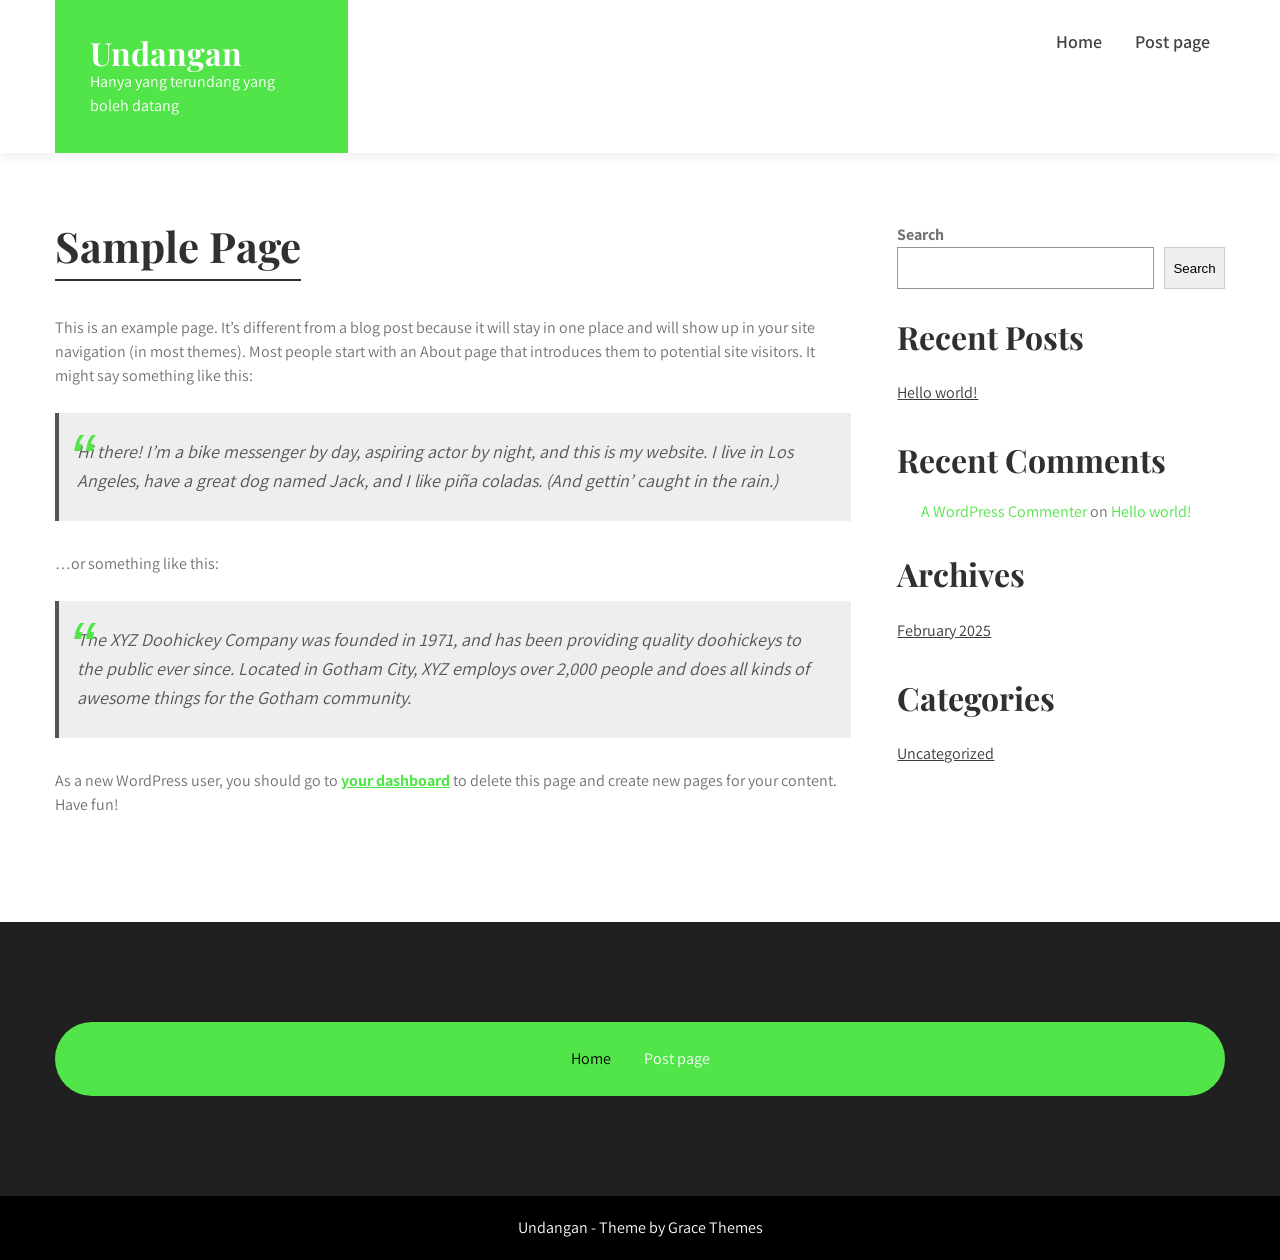
<file: index.html>
<!DOCTYPE html>
<html lang="en-US">
<head>
<meta charset="UTF-8">
<meta name="viewport" content="width=device-width, initial-scale=1">
<link rel="profile" href="http://gmpg.org/xfn/11">
	<link rel="pingback" href="https://rofikurta.github.io/undangan3/xmlrpc.php">
<title>Undangan &#8211; Hanya yang terundang yang boleh datang</title>
<meta name="robots" content="max-image-preview:large">
	<style>img:is([sizes="auto" i], [sizes^="auto," i]) { contain-intrinsic-size: 3000px 1500px }</style>
	<link rel="dns-prefetch" href="//fonts.googleapis.com">
<link rel="alternate" type="application/rss+xml" title="Undangan &raquo; Feed" href="https://rofikurta.github.io/undangan3/feed/">
<link rel="alternate" type="application/rss+xml" title="Undangan &raquo; Comments Feed" href="https://rofikurta.github.io/undangan3/comments/feed/">
<link rel="alternate" type="application/rss+xml" title="Undangan &raquo; Sample Page Comments Feed" href="https://rofikurta.github.io/undangan3/sample-page/feed/">
<script type="text/javascript">
/* <![CDATA[ */
window._wpemojiSettings = {"baseUrl":"https:\/\/s.w.org\/images\/core\/emoji\/15.0.3\/72x72\/","ext":".png","svgUrl":"https:\/\/s.w.org\/images\/core\/emoji\/15.0.3\/svg\/","svgExt":".svg","source":{"concatemoji":"https:\/\/rofikurta.github.io\/undangan3\/wp-includes\/js\/wp-emoji-release.min.js?ver=6.7.1"}};
/*! This file is auto-generated */
!function(i,n){var o,s,e;function c(e){try{var t={supportTests:e,timestamp:(new Date).valueOf()};sessionStorage.setItem(o,JSON.stringify(t))}catch(e){}}function p(e,t,n){e.clearRect(0,0,e.canvas.width,e.canvas.height),e.fillText(t,0,0);var t=new Uint32Array(e.getImageData(0,0,e.canvas.width,e.canvas.height).data),r=(e.clearRect(0,0,e.canvas.width,e.canvas.height),e.fillText(n,0,0),new Uint32Array(e.getImageData(0,0,e.canvas.width,e.canvas.height).data));return t.every(function(e,t){return e===r[t]})}function u(e,t,n){switch(t){case"flag":return n(e,"🏳️‍⚧️","🏳️​⚧️")?!1:!n(e,"🇺🇳","🇺​🇳")&&!n(e,"🏴󠁧󠁢󠁥󠁮󠁧󠁿","🏴​󠁧​󠁢​󠁥​󠁮​󠁧​󠁿");case"emoji":return!n(e,"🐦‍⬛","🐦​⬛")}return!1}function f(e,t,n){var r="undefined"!=typeof WorkerGlobalScope&&self instanceof WorkerGlobalScope?new OffscreenCanvas(300,150):i.createElement("canvas"),a=r.getContext("2d",{willReadFrequently:!0}),o=(a.textBaseline="top",a.font="600 32px Arial",{});return e.forEach(function(e){o[e]=t(a,e,n)}),o}function t(e){var t=i.createElement("script");t.src=e,t.defer=!0,i.head.appendChild(t)}"undefined"!=typeof Promise&&(o="wpEmojiSettingsSupports",s=["flag","emoji"],n.supports={everything:!0,everythingExceptFlag:!0},e=new Promise(function(e){i.addEventListener("DOMContentLoaded",e,{once:!0})}),new Promise(function(t){var n=function(){try{var e=JSON.parse(sessionStorage.getItem(o));if("object"==typeof e&&"number"==typeof e.timestamp&&(new Date).valueOf()<e.timestamp+604800&&"object"==typeof e.supportTests)return e.supportTests}catch(e){}return null}();if(!n){if("undefined"!=typeof Worker&&"undefined"!=typeof OffscreenCanvas&&"undefined"!=typeof URL&&URL.createObjectURL&&"undefined"!=typeof Blob)try{var e="postMessage("+f.toString()+"("+[JSON.stringify(s),u.toString(),p.toString()].join(",")+"));",r=new Blob([e],{type:"text/javascript"}),a=new Worker(URL.createObjectURL(r),{name:"wpTestEmojiSupports"});return void(a.onmessage=function(e){c(n=e.data),a.terminate(),t(n)})}catch(e){}c(n=f(s,u,p))}t(n)}).then(function(e){for(var t in e)n.supports[t]=e[t],n.supports.everything=n.supports.everything&&n.supports[t],"flag"!==t&&(n.supports.everythingExceptFlag=n.supports.everythingExceptFlag&&n.supports[t]);n.supports.everythingExceptFlag=n.supports.everythingExceptFlag&&!n.supports.flag,n.DOMReady=!1,n.readyCallback=function(){n.DOMReady=!0}}).then(function(){return e}).then(function(){var e;n.supports.everything||(n.readyCallback(),(e=n.source||{}).concatemoji?t(e.concatemoji):e.wpemoji&&e.twemoji&&(t(e.twemoji),t(e.wpemoji)))}))}((window,document),window._wpemojiSettings);
/* ]]> */
</script>
<style id="wp-emoji-styles-inline-css" type="text/css">img.wp-smiley, img.emoji {
		display: inline !important;
		border: none !important;
		box-shadow: none !important;
		height: 1em !important;
		width: 1em !important;
		margin: 0 0.07em !important;
		vertical-align: -0.1em !important;
		background: none !important;
		padding: 0 !important;
	}</style>
<link rel="stylesheet" id="wp-block-library-css" href="https://rofikurta.github.io/undangan3/wp-includes/css/dist/block-library/style.min.css?ver=6.7.1" type="text/css" media="all">
<style id="wp-block-library-theme-inline-css" type="text/css">.wp-block-audio :where(figcaption){color:#555;font-size:13px;text-align:center}.is-dark-theme .wp-block-audio :where(figcaption){color:#ffffffa6}.wp-block-audio{margin:0 0 1em}.wp-block-code{border:1px solid #ccc;border-radius:4px;font-family:Menlo,Consolas,monaco,monospace;padding:.8em 1em}.wp-block-embed :where(figcaption){color:#555;font-size:13px;text-align:center}.is-dark-theme .wp-block-embed :where(figcaption){color:#ffffffa6}.wp-block-embed{margin:0 0 1em}.blocks-gallery-caption{color:#555;font-size:13px;text-align:center}.is-dark-theme .blocks-gallery-caption{color:#ffffffa6}:root :where(.wp-block-image figcaption){color:#555;font-size:13px;text-align:center}.is-dark-theme :root :where(.wp-block-image figcaption){color:#ffffffa6}.wp-block-image{margin:0 0 1em}.wp-block-pullquote{border-bottom:4px solid;border-top:4px solid;color:currentColor;margin-bottom:1.75em}.wp-block-pullquote cite,.wp-block-pullquote footer,.wp-block-pullquote__citation{color:currentColor;font-size:.8125em;font-style:normal;text-transform:uppercase}.wp-block-quote{border-left:.25em solid;margin:0 0 1.75em;padding-left:1em}.wp-block-quote cite,.wp-block-quote footer{color:currentColor;font-size:.8125em;font-style:normal;position:relative}.wp-block-quote:where(.has-text-align-right){border-left:none;border-right:.25em solid;padding-left:0;padding-right:1em}.wp-block-quote:where(.has-text-align-center){border:none;padding-left:0}.wp-block-quote.is-large,.wp-block-quote.is-style-large,.wp-block-quote:where(.is-style-plain){border:none}.wp-block-search .wp-block-search__label{font-weight:700}.wp-block-search__button{border:1px solid #ccc;padding:.375em .625em}:where(.wp-block-group.has-background){padding:1.25em 2.375em}.wp-block-separator.has-css-opacity{opacity:.4}.wp-block-separator{border:none;border-bottom:2px solid;margin-left:auto;margin-right:auto}.wp-block-separator.has-alpha-channel-opacity{opacity:1}.wp-block-separator:not(.is-style-wide):not(.is-style-dots){width:100px}.wp-block-separator.has-background:not(.is-style-dots){border-bottom:none;height:1px}.wp-block-separator.has-background:not(.is-style-wide):not(.is-style-dots){height:2px}.wp-block-table{margin:0 0 1em}.wp-block-table td,.wp-block-table th{word-break:normal}.wp-block-table :where(figcaption){color:#555;font-size:13px;text-align:center}.is-dark-theme .wp-block-table :where(figcaption){color:#ffffffa6}.wp-block-video :where(figcaption){color:#555;font-size:13px;text-align:center}.is-dark-theme .wp-block-video :where(figcaption){color:#ffffffa6}.wp-block-video{margin:0 0 1em}:root :where(.wp-block-template-part.has-background){margin-bottom:0;margin-top:0;padding:1.25em 2.375em}</style>
<style id="classic-theme-styles-inline-css" type="text/css">/*! This file is auto-generated */
.wp-block-button__link{color:#fff;background-color:#32373c;border-radius:9999px;box-shadow:none;text-decoration:none;padding:calc(.667em + 2px) calc(1.333em + 2px);font-size:1.125em}.wp-block-file__button{background:#32373c;color:#fff;text-decoration:none}</style>
<style id="global-styles-inline-css" type="text/css">:root{--wp--preset--aspect-ratio--square: 1;--wp--preset--aspect-ratio--4-3: 4/3;--wp--preset--aspect-ratio--3-4: 3/4;--wp--preset--aspect-ratio--3-2: 3/2;--wp--preset--aspect-ratio--2-3: 2/3;--wp--preset--aspect-ratio--16-9: 16/9;--wp--preset--aspect-ratio--9-16: 9/16;--wp--preset--color--black: #000000;--wp--preset--color--cyan-bluish-gray: #abb8c3;--wp--preset--color--white: #ffffff;--wp--preset--color--pale-pink: #f78da7;--wp--preset--color--vivid-red: #cf2e2e;--wp--preset--color--luminous-vivid-orange: #ff6900;--wp--preset--color--luminous-vivid-amber: #fcb900;--wp--preset--color--light-green-cyan: #7bdcb5;--wp--preset--color--vivid-green-cyan: #00d084;--wp--preset--color--pale-cyan-blue: #8ed1fc;--wp--preset--color--vivid-cyan-blue: #0693e3;--wp--preset--color--vivid-purple: #9b51e0;--wp--preset--gradient--vivid-cyan-blue-to-vivid-purple: linear-gradient(135deg,rgba(6,147,227,1) 0%,rgb(155,81,224) 100%);--wp--preset--gradient--light-green-cyan-to-vivid-green-cyan: linear-gradient(135deg,rgb(122,220,180) 0%,rgb(0,208,130) 100%);--wp--preset--gradient--luminous-vivid-amber-to-luminous-vivid-orange: linear-gradient(135deg,rgba(252,185,0,1) 0%,rgba(255,105,0,1) 100%);--wp--preset--gradient--luminous-vivid-orange-to-vivid-red: linear-gradient(135deg,rgba(255,105,0,1) 0%,rgb(207,46,46) 100%);--wp--preset--gradient--very-light-gray-to-cyan-bluish-gray: linear-gradient(135deg,rgb(238,238,238) 0%,rgb(169,184,195) 100%);--wp--preset--gradient--cool-to-warm-spectrum: linear-gradient(135deg,rgb(74,234,220) 0%,rgb(151,120,209) 20%,rgb(207,42,186) 40%,rgb(238,44,130) 60%,rgb(251,105,98) 80%,rgb(254,248,76) 100%);--wp--preset--gradient--blush-light-purple: linear-gradient(135deg,rgb(255,206,236) 0%,rgb(152,150,240) 100%);--wp--preset--gradient--blush-bordeaux: linear-gradient(135deg,rgb(254,205,165) 0%,rgb(254,45,45) 50%,rgb(107,0,62) 100%);--wp--preset--gradient--luminous-dusk: linear-gradient(135deg,rgb(255,203,112) 0%,rgb(199,81,192) 50%,rgb(65,88,208) 100%);--wp--preset--gradient--pale-ocean: linear-gradient(135deg,rgb(255,245,203) 0%,rgb(182,227,212) 50%,rgb(51,167,181) 100%);--wp--preset--gradient--electric-grass: linear-gradient(135deg,rgb(202,248,128) 0%,rgb(113,206,126) 100%);--wp--preset--gradient--midnight: linear-gradient(135deg,rgb(2,3,129) 0%,rgb(40,116,252) 100%);--wp--preset--font-size--small: 13px;--wp--preset--font-size--medium: 20px;--wp--preset--font-size--large: 36px;--wp--preset--font-size--x-large: 42px;--wp--preset--spacing--20: 0.44rem;--wp--preset--spacing--30: 0.67rem;--wp--preset--spacing--40: 1rem;--wp--preset--spacing--50: 1.5rem;--wp--preset--spacing--60: 2.25rem;--wp--preset--spacing--70: 3.38rem;--wp--preset--spacing--80: 5.06rem;--wp--preset--shadow--natural: 6px 6px 9px rgba(0, 0, 0, 0.2);--wp--preset--shadow--deep: 12px 12px 50px rgba(0, 0, 0, 0.4);--wp--preset--shadow--sharp: 6px 6px 0px rgba(0, 0, 0, 0.2);--wp--preset--shadow--outlined: 6px 6px 0px -3px rgba(255, 255, 255, 1), 6px 6px rgba(0, 0, 0, 1);--wp--preset--shadow--crisp: 6px 6px 0px rgba(0, 0, 0, 1);}:where(.is-layout-flex){gap: 0.5em;}:where(.is-layout-grid){gap: 0.5em;}body .is-layout-flex{display: flex;}.is-layout-flex{flex-wrap: wrap;align-items: center;}.is-layout-flex > :is(*, div){margin: 0;}body .is-layout-grid{display: grid;}.is-layout-grid > :is(*, div){margin: 0;}:where(.wp-block-columns.is-layout-flex){gap: 2em;}:where(.wp-block-columns.is-layout-grid){gap: 2em;}:where(.wp-block-post-template.is-layout-flex){gap: 1.25em;}:where(.wp-block-post-template.is-layout-grid){gap: 1.25em;}.has-black-color{color: var(--wp--preset--color--black) !important;}.has-cyan-bluish-gray-color{color: var(--wp--preset--color--cyan-bluish-gray) !important;}.has-white-color{color: var(--wp--preset--color--white) !important;}.has-pale-pink-color{color: var(--wp--preset--color--pale-pink) !important;}.has-vivid-red-color{color: var(--wp--preset--color--vivid-red) !important;}.has-luminous-vivid-orange-color{color: var(--wp--preset--color--luminous-vivid-orange) !important;}.has-luminous-vivid-amber-color{color: var(--wp--preset--color--luminous-vivid-amber) !important;}.has-light-green-cyan-color{color: var(--wp--preset--color--light-green-cyan) !important;}.has-vivid-green-cyan-color{color: var(--wp--preset--color--vivid-green-cyan) !important;}.has-pale-cyan-blue-color{color: var(--wp--preset--color--pale-cyan-blue) !important;}.has-vivid-cyan-blue-color{color: var(--wp--preset--color--vivid-cyan-blue) !important;}.has-vivid-purple-color{color: var(--wp--preset--color--vivid-purple) !important;}.has-black-background-color{background-color: var(--wp--preset--color--black) !important;}.has-cyan-bluish-gray-background-color{background-color: var(--wp--preset--color--cyan-bluish-gray) !important;}.has-white-background-color{background-color: var(--wp--preset--color--white) !important;}.has-pale-pink-background-color{background-color: var(--wp--preset--color--pale-pink) !important;}.has-vivid-red-background-color{background-color: var(--wp--preset--color--vivid-red) !important;}.has-luminous-vivid-orange-background-color{background-color: var(--wp--preset--color--luminous-vivid-orange) !important;}.has-luminous-vivid-amber-background-color{background-color: var(--wp--preset--color--luminous-vivid-amber) !important;}.has-light-green-cyan-background-color{background-color: var(--wp--preset--color--light-green-cyan) !important;}.has-vivid-green-cyan-background-color{background-color: var(--wp--preset--color--vivid-green-cyan) !important;}.has-pale-cyan-blue-background-color{background-color: var(--wp--preset--color--pale-cyan-blue) !important;}.has-vivid-cyan-blue-background-color{background-color: var(--wp--preset--color--vivid-cyan-blue) !important;}.has-vivid-purple-background-color{background-color: var(--wp--preset--color--vivid-purple) !important;}.has-black-border-color{border-color: var(--wp--preset--color--black) !important;}.has-cyan-bluish-gray-border-color{border-color: var(--wp--preset--color--cyan-bluish-gray) !important;}.has-white-border-color{border-color: var(--wp--preset--color--white) !important;}.has-pale-pink-border-color{border-color: var(--wp--preset--color--pale-pink) !important;}.has-vivid-red-border-color{border-color: var(--wp--preset--color--vivid-red) !important;}.has-luminous-vivid-orange-border-color{border-color: var(--wp--preset--color--luminous-vivid-orange) !important;}.has-luminous-vivid-amber-border-color{border-color: var(--wp--preset--color--luminous-vivid-amber) !important;}.has-light-green-cyan-border-color{border-color: var(--wp--preset--color--light-green-cyan) !important;}.has-vivid-green-cyan-border-color{border-color: var(--wp--preset--color--vivid-green-cyan) !important;}.has-pale-cyan-blue-border-color{border-color: var(--wp--preset--color--pale-cyan-blue) !important;}.has-vivid-cyan-blue-border-color{border-color: var(--wp--preset--color--vivid-cyan-blue) !important;}.has-vivid-purple-border-color{border-color: var(--wp--preset--color--vivid-purple) !important;}.has-vivid-cyan-blue-to-vivid-purple-gradient-background{background: var(--wp--preset--gradient--vivid-cyan-blue-to-vivid-purple) !important;}.has-light-green-cyan-to-vivid-green-cyan-gradient-background{background: var(--wp--preset--gradient--light-green-cyan-to-vivid-green-cyan) !important;}.has-luminous-vivid-amber-to-luminous-vivid-orange-gradient-background{background: var(--wp--preset--gradient--luminous-vivid-amber-to-luminous-vivid-orange) !important;}.has-luminous-vivid-orange-to-vivid-red-gradient-background{background: var(--wp--preset--gradient--luminous-vivid-orange-to-vivid-red) !important;}.has-very-light-gray-to-cyan-bluish-gray-gradient-background{background: var(--wp--preset--gradient--very-light-gray-to-cyan-bluish-gray) !important;}.has-cool-to-warm-spectrum-gradient-background{background: var(--wp--preset--gradient--cool-to-warm-spectrum) !important;}.has-blush-light-purple-gradient-background{background: var(--wp--preset--gradient--blush-light-purple) !important;}.has-blush-bordeaux-gradient-background{background: var(--wp--preset--gradient--blush-bordeaux) !important;}.has-luminous-dusk-gradient-background{background: var(--wp--preset--gradient--luminous-dusk) !important;}.has-pale-ocean-gradient-background{background: var(--wp--preset--gradient--pale-ocean) !important;}.has-electric-grass-gradient-background{background: var(--wp--preset--gradient--electric-grass) !important;}.has-midnight-gradient-background{background: var(--wp--preset--gradient--midnight) !important;}.has-small-font-size{font-size: var(--wp--preset--font-size--small) !important;}.has-medium-font-size{font-size: var(--wp--preset--font-size--medium) !important;}.has-large-font-size{font-size: var(--wp--preset--font-size--large) !important;}.has-x-large-font-size{font-size: var(--wp--preset--font-size--x-large) !important;}
:where(.wp-block-post-template.is-layout-flex){gap: 1.25em;}:where(.wp-block-post-template.is-layout-grid){gap: 1.25em;}
:where(.wp-block-columns.is-layout-flex){gap: 2em;}:where(.wp-block-columns.is-layout-grid){gap: 2em;}
:root :where(.wp-block-pullquote){font-size: 1.5em;line-height: 1.6;}</style>
<link rel="stylesheet" id="wedshot-font-css" href="//fonts.googleapis.com/css?family=Assistant%3A300%2C400%2C600%7CPoppins%3A400%2C600%2C700%2C800%7CPlayfair+Display%3A400%2C600&#038;ver=6.7.1" type="text/css" media="all">
<link rel="stylesheet" id="wedshot-basic-style-css" href="https://rofikurta.github.io/undangan3/wp-content/themes/wedshot/style.css?ver=6.7.1" type="text/css" media="all">
<link rel="stylesheet" id="nivo-slider-css" href="https://rofikurta.github.io/undangan3/wp-content/themes/wedshot/css/nivo-slider.css?ver=6.7.1" type="text/css" media="all">
<link rel="stylesheet" id="fontawesome-all-style-css" href="https://rofikurta.github.io/undangan3/wp-content/themes/wedshot/fontsawesome/css/fontawesome-all.css?ver=6.7.1" type="text/css" media="all">
<link rel="stylesheet" id="wedshot-responsive-css" href="https://rofikurta.github.io/undangan3/wp-content/themes/wedshot/css/responsive.css?ver=6.7.1" type="text/css" media="all">
<link rel="stylesheet" id="dashicons-css" href="https://rofikurta.github.io/undangan3/wp-includes/css/dashicons.min.css?ver=6.7.1" type="text/css" media="all">
<script type="text/javascript" src="https://rofikurta.github.io/undangan3/wp-includes/js/jquery/jquery.min.js?ver=3.7.1" id="jquery-core-js"></script>
<script type="text/javascript" src="https://rofikurta.github.io/undangan3/wp-includes/js/jquery/jquery-migrate.min.js?ver=3.4.1" id="jquery-migrate-js"></script>
<script type="text/javascript" src="https://rofikurta.github.io/undangan3/wp-content/themes/wedshot/js/jquery.nivo.slider.js?ver=6.7.1" id="jquery-nivo-slider-js"></script>
<script type="text/javascript" src="https://rofikurta.github.io/undangan3/wp-content/themes/wedshot/js/editable.js?ver=6.7.1" id="wedshot-editable-js"></script>
<link rel="https://api.w.org/" href="https://rofikurta.github.io/undangan3/wp-json/">
<link rel="alternate" title="JSON" type="application/json" href="https://rofikurta.github.io/undangan3/wp-json/wp/v2/pages/2">
<link rel="EditURI" type="application/rsd+xml" title="RSD" href="https://rofikurta.github.io/undangan3/xmlrpc.php?rsd">
<meta name="generator" content="WordPress 6.7.1">
<link rel="canonical" href="https://rofikurta.github.io/undangan3/">
<link rel="shortlink" href="https://rofikurta.github.io/undangan3/">
<link rel="alternate" title="oEmbed (JSON)" type="application/json+oembed" href="https://rofikurta.github.io/undangan3/wp-json/oembed/1.0/embed?url=http%3A%2F%2Fhttps%3A%2F%2Frofikurta.github.io%2Fundangan3%2F">
<link rel="alternate" title="oEmbed (XML)" type="text/xml+oembed" href="https://rofikurta.github.io/undangan3/wp-json/oembed/1.0/embed?url=http%3A%2F%2Fhttps%3A%2F%2Frofikurta.github.io%2Fundangan3%2F#038;format=xml">
	<style type="text/css">.logo,
		.pagination ul li .current, 
		.pagination ul li a:hover, 
        #commentform input#submit:hover,        	
		.nivo-caption .slide_morebtn:hover,
		.learnmore,		
		.copyrigh-wrapper:before,										
        #sidebar .search-form input.search-submit,				
        .wpcf7 input[type='submit'],				
        nav.pagination .page-numbers.current,		
		.blogreadbtn,
		.nivo-controlNav a.active,
		.sd-search input, .sd-top-bar-nav .sd-search input,			
		a.blogreadmore,
		.infobox,				
		.twocolumnBX .imagebx_medium:before, 
		.twocolumnBX .imagebx_medium:after,
		.nivo-directionNav a:hover,		
        .toggle a,
		.site-footer .foot_social a:hover,
		.menu_fter		
            { background-color:#51e549;}
			
		
		.tagcloud a:hover,		
		h3.widget-title::after,
		blockquote
            { border-color:#51e549;}	
			
		 a, .blogpost_liststyle h2 a:hover,
        #sidebar ul li a:hover,						
        .blogpost_liststyle h3 a:hover,		
        .postmeta a:hover,	
		 .button:hover,		
		.blog_postmeta a:hover,
		.blog_postmeta a:focus,
		.twocolumnBX:hover h4 a,
		.site-footer ul li::before,	
		.site-navigation .menu a:hover,
		.site-navigation .menu a:focus,
		.site-navigation .menu ul a:hover,
		.site-navigation .menu ul a:focus,
		.site-navigation ul li a:hover, 
		.site-navigation ul li.current-menu-item a,
		.site-navigation ul li.current-menu-parent a.parent,
		.site-navigation ul li.current-menu-item ul.sub-menu li a:hover,       
		 blockquote::before	
            { color:#51e549;}				
			
		button:focus,
		input[type="button"]:focus,	
		input[type="text"]:focus,
		input[type="date"]:focus,
		input[type="month"]:focus,
		input[type="week"]:focus,
		input[type="time"]:focus,
		input[type="email"]:focus,
		input[type="url"]:focus,
		input[type="reset"]:focus,
		input[type="number"]:focus,
		input[type="tel"]:focus,
		input[type="range"]:focus,
		input[type="submit"]:focus,		
		input[type="password"]:focus,
		input[type="search"]:focus,		
		input[type="datetime"]:focus,
		input[type="datetime-local"]:focus,
		input[type="color"]:focus,
		textarea:focus,
		#templatelayout a:focus
            { outline:thin dotted #51e549;}</style> 
<meta name="generator" content="Elementor 3.27.3; features: e_font_icon_svg, additional_custom_breakpoints, e_element_cache; settings: css_print_method-external, google_font-enabled, font_display-swap">
			<style>.e-con.e-parent:nth-of-type(n+4):not(.e-lazyloaded):not(.e-no-lazyload),
				.e-con.e-parent:nth-of-type(n+4):not(.e-lazyloaded):not(.e-no-lazyload) * {
					background-image: none !important;
				}
				@media screen and (max-height: 1024px) {
					.e-con.e-parent:nth-of-type(n+3):not(.e-lazyloaded):not(.e-no-lazyload),
					.e-con.e-parent:nth-of-type(n+3):not(.e-lazyloaded):not(.e-no-lazyload) * {
						background-image: none !important;
					}
				}
				@media screen and (max-height: 640px) {
					.e-con.e-parent:nth-of-type(n+2):not(.e-lazyloaded):not(.e-no-lazyload),
					.e-con.e-parent:nth-of-type(n+2):not(.e-lazyloaded):not(.e-no-lazyload) * {
						background-image: none !important;
					}
				}</style>
				<style type="text/css">.site-header{
			background: url() no-repeat;
			background-position: center top;
		}
		.logo h1 a { color:#ffffff;}</style>
    
    <link rel="icon" href="https://rofikurta.github.io/undangan3/wp-content/uploads/2025/02/cropped-aredu-logo-crop-32x32.png" sizes="32x32">
<link rel="icon" href="https://rofikurta.github.io/undangan3/wp-content/uploads/2025/02/cropped-aredu-logo-crop-192x192.png" sizes="192x192">
<link rel="apple-touch-icon" href="https://rofikurta.github.io/undangan3/wp-content/uploads/2025/02/cropped-aredu-logo-crop-180x180.png">
<meta name="msapplication-TileImage" content="https://rofikurta.github.io/undangan3/wp-content/uploads/2025/02/cropped-aredu-logo-crop-270x270.png">
</head>
<body class="home page-template-default page page-id-2 wp-embed-responsive elementor-default elementor-kit-8">
<a class="skip-link screen-reader-text" href="#themetabnav">
Skip to content</a>
<div id="templatelayout">

<div class="site-header siteinner ">  
     <div class="container">
        <div class="logo_and_menubar">        
          <div class="logo">
                               <h1><a href="https://rofikurta.github.io/undangan3/" rel="home">Undangan</a></h1>
                                    <p>Hanya yang terundang yang boleh datang</p>
                         </div>
<!-- logo --> 
         <div class="header_right">      
            <div id="mainnavigator">       
               <button class="menu-toggle" aria-controls="main-navigation" aria-expanded="false" type="button">
                <span aria-hidden="true">Menu</span>
                <span class="dashicons" aria-hidden="true"></span>
               </button>
    
              <nav id="main-navigation" class="site-navigation primary-navigation" role="navigation">
                <ul id="primary" class="primary-menu menu">
<li class="current_page_item"><a href="https://rofikurta.github.io/undangan3/">Home</a></li>
<li class="page_item page-item-15"><a href="https://rofikurta.github.io/undangan3/post-page/">Post page</a></li>
</ul>
              </nav><!-- .site-navigation -->
            </div>
<!-- #mainnavigator -->                 
         </div>
<!-- .header_right -->   
         
         
             
        
     </div>
<!-- .logo_and_menubar -->           
  </div>
<!-- .container -->
</div>
<!--.site-header --> 
 
   
        

   
<div class="container">
  <div id="themetabnav">
         <div class="content_fixer">               
                                               
                    
<article id="post-2" class="post-2 page type-page status-publish hentry">
	<header class="entry-header">
		<h1 class="entry-title">Sample Page</h1>	</header><!-- .entry-header -->

	<div class="entry-content">
		
<p>This is an example page. It&#8217;s different from a blog post because it will stay in one place and will show up in your site navigation (in most themes). Most people start with an About page that introduces them to potential site visitors. It might say something like this:</p>



<blockquote class="wp-block-quote is-layout-flow wp-block-quote-is-layout-flow"><p>Hi there! I&#8217;m a bike messenger by day, aspiring actor by night, and this is my website. I live in Los Angeles, have a great dog named Jack, and I like pi&#241;a coladas. (And gettin&#8217; caught in the rain.)</p></blockquote>



<p>&#8230;or something like this:</p>



<blockquote class="wp-block-quote is-layout-flow wp-block-quote-is-layout-flow"><p>The XYZ Doohickey Company was founded in 1971, and has been providing quality doohickeys to the public ever since. Located in Gotham City, XYZ employs over 2,000 people and does all kinds of awesome things for the Gotham community.</p></blockquote>



<p>As a new WordPress user, you should go to <a href="https://rofikurta.github.io/undangan3/wp-admin/">your dashboard</a> to delete this page and create new pages for your content. Have fun!</p>
			</div>
<!-- .entry-content -->
	</article><!-- #post-## -->
                                                   
                                     
        </div>
<!-- .content_fixer-->       
        <div id="sidebar">    
    <aside id="block-2" class="widget widget_block widget_search"><form role="search" method="get" action="https://rofikurta.github.io/undangan3/" class="wp-block-search__button-outside wp-block-search__text-button wp-block-search">
<label class="wp-block-search__label" for="wp-block-search__input-1">Search</label><div class="wp-block-search__inside-wrapper ">
<input class="wp-block-search__input" id="wp-block-search__input-1" placeholder="" value="" type="search" name="s" required><button aria-label="Search" class="wp-block-search__button wp-element-button" type="submit">Search</button>
</div>
</form></aside><aside id="block-3" class="widget widget_block"><div class="wp-block-group"><div class="wp-block-group__inner-container is-layout-flow wp-block-group-is-layout-flow">
<h2 class="wp-block-heading">Recent Posts</h2>
<ul class="wp-block-latest-posts__list wp-block-latest-posts">
<li><a class="wp-block-latest-posts__post-title" href="https://rofikurta.github.io/undangan3/2025/02/10/hello-world/">Hello world!</a></li>
</ul>
</div></div></aside><aside id="block-4" class="widget widget_block"><div class="wp-block-group"><div class="wp-block-group__inner-container is-layout-flow wp-block-group-is-layout-flow">
<h2 class="wp-block-heading">Recent Comments</h2>
<ol class="wp-block-latest-comments"><li class="wp-block-latest-comments__comment"><article><footer class="wp-block-latest-comments__comment-meta"><a class="wp-block-latest-comments__comment-author" href="https://wordpress.org/">A WordPress Commenter</a> on <a class="wp-block-latest-comments__comment-link" href="https://rofikurta.github.io/undangan3/2025/02/10/hello-world/#comment-1">Hello world!</a></footer></article></li></ol>
</div></div></aside><aside id="block-5" class="widget widget_block"><div class="wp-block-group"><div class="wp-block-group__inner-container is-layout-flow wp-block-group-is-layout-flow">
<h2 class="wp-block-heading">Archives</h2>
<ul class="wp-block-archives-list wp-block-archives">	<li><a href="https://rofikurta.github.io/undangan3/2025/02/">February 2025</a></li>
</ul>
</div></div></aside><aside id="block-6" class="widget widget_block"><div class="wp-block-group"><div class="wp-block-group__inner-container is-layout-flow wp-block-group-is-layout-flow">
<h2 class="wp-block-heading">Categories</h2>
<ul class="wp-block-categories-list wp-block-categories">	<li class="cat-item cat-item-1">
<a href="https://rofikurta.github.io/undangan3/category/uncategorized/">Uncategorized</a>
</li>
</ul>
</div></div></aside>	
</div>
<!-- sidebar --><div class="clear"></div>
</div>
<!-- #themetabnav --> 
</div>
<!-- .container --> 

<div class="site-footer">         
    <div class="container fix50">
    
             <div class="flogo">
                                  
             </div>
<!-- logo -->
                      
             <div class="menu_fter">
               <div class="menu"><ul>
<li class="current_page_item"><a href="https://rofikurta.github.io/undangan3/">Home</a></li>
<li class="page_item page-item-15"><a href="https://rofikurta.github.io/undangan3/post-page/">Post page</a></li>
</ul></div>
              </div> 
           
                
  
      </div>
<!--.container-->

        <div class="copyrigh-wrapper"> 
            <div class="container">               
                <div class="ft100">
				   Undangan - Theme by Grace Themes  
                </div>               
             </div>
<!--end .container-->             
        </div>
<!--end .copyrigh-wrapper-->  
                             
     </div>
<!--end #site-footer-->
</div>
<!--#end templatelayout-->
			<script>const lazyloadRunObserver = () => {
					const lazyloadBackgrounds = document.querySelectorAll( `.e-con.e-parent:not(.e-lazyloaded)` );
					const lazyloadBackgroundObserver = new IntersectionObserver( ( entries ) => {
						entries.forEach( ( entry ) => {
							if ( entry.isIntersecting ) {
								let lazyloadBackground = entry.target;
								if( lazyloadBackground ) {
									lazyloadBackground.classList.add( 'e-lazyloaded' );
								}
								lazyloadBackgroundObserver.unobserve( entry.target );
							}
						});
					}, { rootMargin: '200px 0px 200px 0px' } );
					lazyloadBackgrounds.forEach( ( lazyloadBackground ) => {
						lazyloadBackgroundObserver.observe( lazyloadBackground );
					} );
				};
				const events = [
					'DOMContentLoaded',
					'elementor/lazyload/observe',
				];
				events.forEach( ( event ) => {
					document.addEventListener( event, lazyloadRunObserver );
				} );</script>
			<script type="text/javascript" id="wedshot-js-extra">
/* <![CDATA[ */
var wedshotscreenreadertext = {"expandMain":"Open the main menu","collapseMain":"Close the main menu","expandChild":"expand submenu","collapseChild":"collapse submenu"};
/* ]]> */
</script>
<script type="text/javascript" src="https://rofikurta.github.io/undangan3/wp-content/themes/wedshot/js/navigation.js?ver=01062020" id="wedshot-js"></script>
	<script>/(trident|msie)/i.test(navigator.userAgent)&&document.getElementById&&window.addEventListener&&window.addEventListener("hashchange",function(){var t,e=location.hash.substring(1);/^[A-z0-9_-]+$/.test(e)&&(t=document.getElementById(e))&&(/^(?:a|select|input|button|textarea)$/i.test(t.tagName)||(t.tabIndex=-1),t.focus())},!1);</script>
	</body>
</html>
</file>
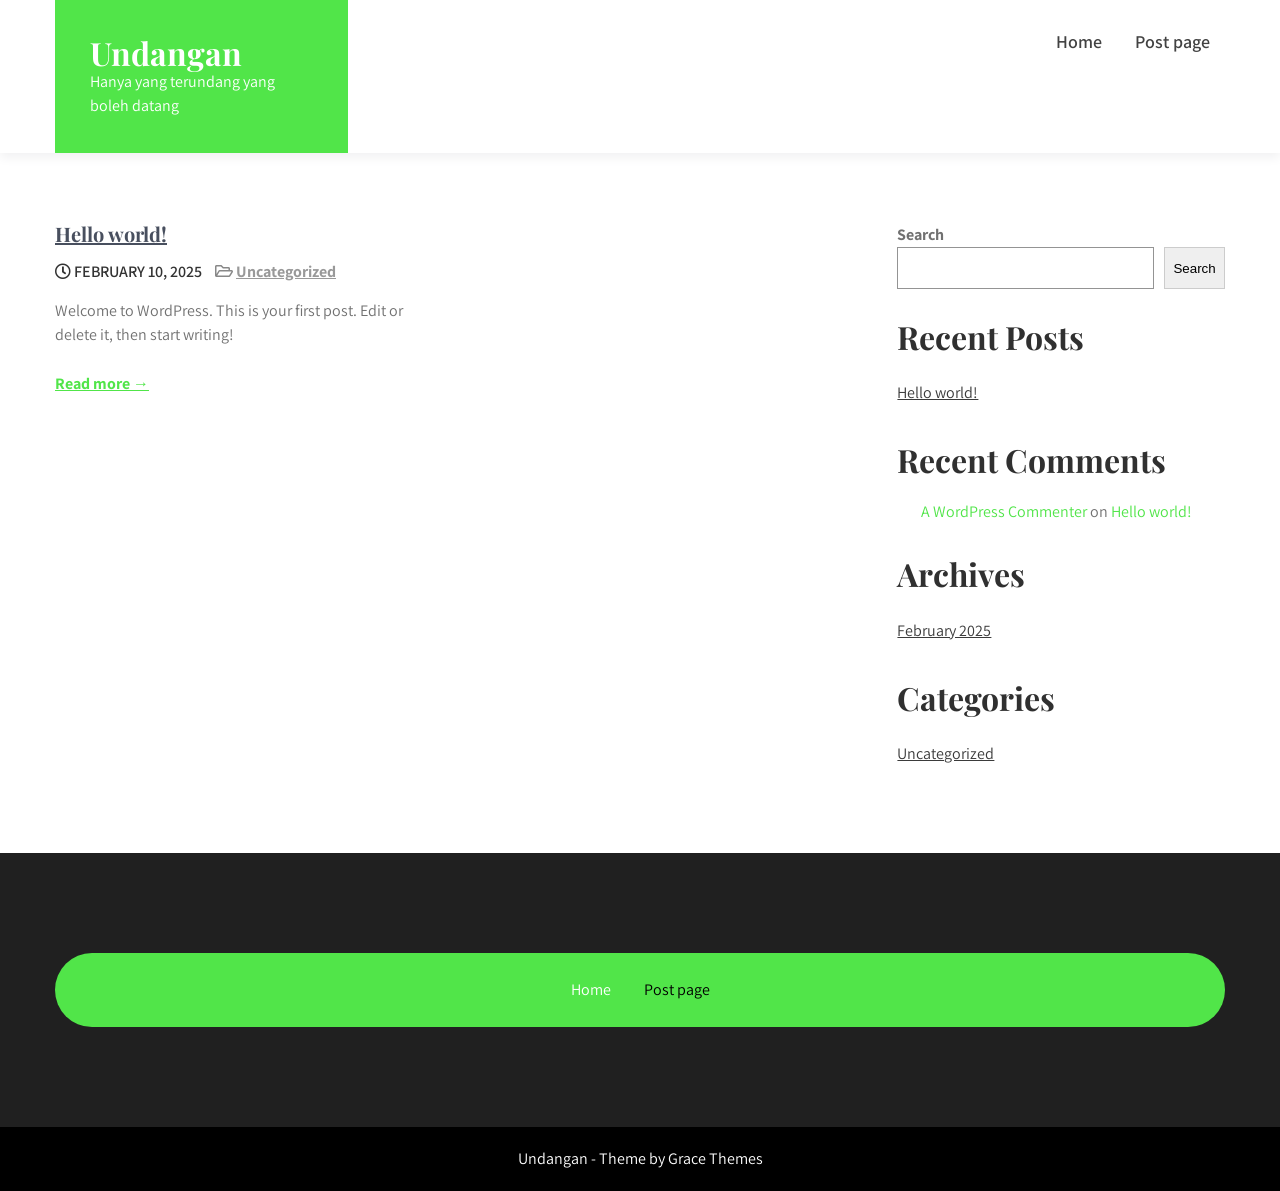
<file: post-page/index.html>
<!DOCTYPE html>
<html lang="en-US">
<head>
<meta charset="UTF-8">
<meta name="viewport" content="width=device-width, initial-scale=1">
<link rel="profile" href="http://gmpg.org/xfn/11">
<title>Post page &#8211; Undangan</title>
<meta name="robots" content="max-image-preview:large">
	<style>img:is([sizes="auto" i], [sizes^="auto," i]) { contain-intrinsic-size: 3000px 1500px }</style>
	<link rel="dns-prefetch" href="//fonts.googleapis.com">
<link rel="alternate" type="application/rss+xml" title="Undangan &raquo; Feed" href="https://rofikurta.github.io/undangan3/feed/">
<link rel="alternate" type="application/rss+xml" title="Undangan &raquo; Comments Feed" href="https://rofikurta.github.io/undangan3/comments/feed/">
<script type="text/javascript">
/* <![CDATA[ */
window._wpemojiSettings = {"baseUrl":"https:\/\/s.w.org\/images\/core\/emoji\/15.0.3\/72x72\/","ext":".png","svgUrl":"https:\/\/s.w.org\/images\/core\/emoji\/15.0.3\/svg\/","svgExt":".svg","source":{"concatemoji":"https:\/\/rofikurta.github.io\/undangan3\/wp-includes\/js\/wp-emoji-release.min.js?ver=6.7.1"}};
/*! This file is auto-generated */
!function(i,n){var o,s,e;function c(e){try{var t={supportTests:e,timestamp:(new Date).valueOf()};sessionStorage.setItem(o,JSON.stringify(t))}catch(e){}}function p(e,t,n){e.clearRect(0,0,e.canvas.width,e.canvas.height),e.fillText(t,0,0);var t=new Uint32Array(e.getImageData(0,0,e.canvas.width,e.canvas.height).data),r=(e.clearRect(0,0,e.canvas.width,e.canvas.height),e.fillText(n,0,0),new Uint32Array(e.getImageData(0,0,e.canvas.width,e.canvas.height).data));return t.every(function(e,t){return e===r[t]})}function u(e,t,n){switch(t){case"flag":return n(e,"🏳️‍⚧️","🏳️​⚧️")?!1:!n(e,"🇺🇳","🇺​🇳")&&!n(e,"🏴󠁧󠁢󠁥󠁮󠁧󠁿","🏴​󠁧​󠁢​󠁥​󠁮​󠁧​󠁿");case"emoji":return!n(e,"🐦‍⬛","🐦​⬛")}return!1}function f(e,t,n){var r="undefined"!=typeof WorkerGlobalScope&&self instanceof WorkerGlobalScope?new OffscreenCanvas(300,150):i.createElement("canvas"),a=r.getContext("2d",{willReadFrequently:!0}),o=(a.textBaseline="top",a.font="600 32px Arial",{});return e.forEach(function(e){o[e]=t(a,e,n)}),o}function t(e){var t=i.createElement("script");t.src=e,t.defer=!0,i.head.appendChild(t)}"undefined"!=typeof Promise&&(o="wpEmojiSettingsSupports",s=["flag","emoji"],n.supports={everything:!0,everythingExceptFlag:!0},e=new Promise(function(e){i.addEventListener("DOMContentLoaded",e,{once:!0})}),new Promise(function(t){var n=function(){try{var e=JSON.parse(sessionStorage.getItem(o));if("object"==typeof e&&"number"==typeof e.timestamp&&(new Date).valueOf()<e.timestamp+604800&&"object"==typeof e.supportTests)return e.supportTests}catch(e){}return null}();if(!n){if("undefined"!=typeof Worker&&"undefined"!=typeof OffscreenCanvas&&"undefined"!=typeof URL&&URL.createObjectURL&&"undefined"!=typeof Blob)try{var e="postMessage("+f.toString()+"("+[JSON.stringify(s),u.toString(),p.toString()].join(",")+"));",r=new Blob([e],{type:"text/javascript"}),a=new Worker(URL.createObjectURL(r),{name:"wpTestEmojiSupports"});return void(a.onmessage=function(e){c(n=e.data),a.terminate(),t(n)})}catch(e){}c(n=f(s,u,p))}t(n)}).then(function(e){for(var t in e)n.supports[t]=e[t],n.supports.everything=n.supports.everything&&n.supports[t],"flag"!==t&&(n.supports.everythingExceptFlag=n.supports.everythingExceptFlag&&n.supports[t]);n.supports.everythingExceptFlag=n.supports.everythingExceptFlag&&!n.supports.flag,n.DOMReady=!1,n.readyCallback=function(){n.DOMReady=!0}}).then(function(){return e}).then(function(){var e;n.supports.everything||(n.readyCallback(),(e=n.source||{}).concatemoji?t(e.concatemoji):e.wpemoji&&e.twemoji&&(t(e.twemoji),t(e.wpemoji)))}))}((window,document),window._wpemojiSettings);
/* ]]> */
</script>
<style id="wp-emoji-styles-inline-css" type="text/css">img.wp-smiley, img.emoji {
		display: inline !important;
		border: none !important;
		box-shadow: none !important;
		height: 1em !important;
		width: 1em !important;
		margin: 0 0.07em !important;
		vertical-align: -0.1em !important;
		background: none !important;
		padding: 0 !important;
	}</style>
<link rel="stylesheet" id="wp-block-library-css" href="https://rofikurta.github.io/undangan3/wp-includes/css/dist/block-library/style.min.css?ver=6.7.1" type="text/css" media="all">
<style id="wp-block-library-theme-inline-css" type="text/css">.wp-block-audio :where(figcaption){color:#555;font-size:13px;text-align:center}.is-dark-theme .wp-block-audio :where(figcaption){color:#ffffffa6}.wp-block-audio{margin:0 0 1em}.wp-block-code{border:1px solid #ccc;border-radius:4px;font-family:Menlo,Consolas,monaco,monospace;padding:.8em 1em}.wp-block-embed :where(figcaption){color:#555;font-size:13px;text-align:center}.is-dark-theme .wp-block-embed :where(figcaption){color:#ffffffa6}.wp-block-embed{margin:0 0 1em}.blocks-gallery-caption{color:#555;font-size:13px;text-align:center}.is-dark-theme .blocks-gallery-caption{color:#ffffffa6}:root :where(.wp-block-image figcaption){color:#555;font-size:13px;text-align:center}.is-dark-theme :root :where(.wp-block-image figcaption){color:#ffffffa6}.wp-block-image{margin:0 0 1em}.wp-block-pullquote{border-bottom:4px solid;border-top:4px solid;color:currentColor;margin-bottom:1.75em}.wp-block-pullquote cite,.wp-block-pullquote footer,.wp-block-pullquote__citation{color:currentColor;font-size:.8125em;font-style:normal;text-transform:uppercase}.wp-block-quote{border-left:.25em solid;margin:0 0 1.75em;padding-left:1em}.wp-block-quote cite,.wp-block-quote footer{color:currentColor;font-size:.8125em;font-style:normal;position:relative}.wp-block-quote:where(.has-text-align-right){border-left:none;border-right:.25em solid;padding-left:0;padding-right:1em}.wp-block-quote:where(.has-text-align-center){border:none;padding-left:0}.wp-block-quote.is-large,.wp-block-quote.is-style-large,.wp-block-quote:where(.is-style-plain){border:none}.wp-block-search .wp-block-search__label{font-weight:700}.wp-block-search__button{border:1px solid #ccc;padding:.375em .625em}:where(.wp-block-group.has-background){padding:1.25em 2.375em}.wp-block-separator.has-css-opacity{opacity:.4}.wp-block-separator{border:none;border-bottom:2px solid;margin-left:auto;margin-right:auto}.wp-block-separator.has-alpha-channel-opacity{opacity:1}.wp-block-separator:not(.is-style-wide):not(.is-style-dots){width:100px}.wp-block-separator.has-background:not(.is-style-dots){border-bottom:none;height:1px}.wp-block-separator.has-background:not(.is-style-wide):not(.is-style-dots){height:2px}.wp-block-table{margin:0 0 1em}.wp-block-table td,.wp-block-table th{word-break:normal}.wp-block-table :where(figcaption){color:#555;font-size:13px;text-align:center}.is-dark-theme .wp-block-table :where(figcaption){color:#ffffffa6}.wp-block-video :where(figcaption){color:#555;font-size:13px;text-align:center}.is-dark-theme .wp-block-video :where(figcaption){color:#ffffffa6}.wp-block-video{margin:0 0 1em}:root :where(.wp-block-template-part.has-background){margin-bottom:0;margin-top:0;padding:1.25em 2.375em}</style>
<style id="classic-theme-styles-inline-css" type="text/css">/*! This file is auto-generated */
.wp-block-button__link{color:#fff;background-color:#32373c;border-radius:9999px;box-shadow:none;text-decoration:none;padding:calc(.667em + 2px) calc(1.333em + 2px);font-size:1.125em}.wp-block-file__button{background:#32373c;color:#fff;text-decoration:none}</style>
<style id="global-styles-inline-css" type="text/css">:root{--wp--preset--aspect-ratio--square: 1;--wp--preset--aspect-ratio--4-3: 4/3;--wp--preset--aspect-ratio--3-4: 3/4;--wp--preset--aspect-ratio--3-2: 3/2;--wp--preset--aspect-ratio--2-3: 2/3;--wp--preset--aspect-ratio--16-9: 16/9;--wp--preset--aspect-ratio--9-16: 9/16;--wp--preset--color--black: #000000;--wp--preset--color--cyan-bluish-gray: #abb8c3;--wp--preset--color--white: #ffffff;--wp--preset--color--pale-pink: #f78da7;--wp--preset--color--vivid-red: #cf2e2e;--wp--preset--color--luminous-vivid-orange: #ff6900;--wp--preset--color--luminous-vivid-amber: #fcb900;--wp--preset--color--light-green-cyan: #7bdcb5;--wp--preset--color--vivid-green-cyan: #00d084;--wp--preset--color--pale-cyan-blue: #8ed1fc;--wp--preset--color--vivid-cyan-blue: #0693e3;--wp--preset--color--vivid-purple: #9b51e0;--wp--preset--gradient--vivid-cyan-blue-to-vivid-purple: linear-gradient(135deg,rgba(6,147,227,1) 0%,rgb(155,81,224) 100%);--wp--preset--gradient--light-green-cyan-to-vivid-green-cyan: linear-gradient(135deg,rgb(122,220,180) 0%,rgb(0,208,130) 100%);--wp--preset--gradient--luminous-vivid-amber-to-luminous-vivid-orange: linear-gradient(135deg,rgba(252,185,0,1) 0%,rgba(255,105,0,1) 100%);--wp--preset--gradient--luminous-vivid-orange-to-vivid-red: linear-gradient(135deg,rgba(255,105,0,1) 0%,rgb(207,46,46) 100%);--wp--preset--gradient--very-light-gray-to-cyan-bluish-gray: linear-gradient(135deg,rgb(238,238,238) 0%,rgb(169,184,195) 100%);--wp--preset--gradient--cool-to-warm-spectrum: linear-gradient(135deg,rgb(74,234,220) 0%,rgb(151,120,209) 20%,rgb(207,42,186) 40%,rgb(238,44,130) 60%,rgb(251,105,98) 80%,rgb(254,248,76) 100%);--wp--preset--gradient--blush-light-purple: linear-gradient(135deg,rgb(255,206,236) 0%,rgb(152,150,240) 100%);--wp--preset--gradient--blush-bordeaux: linear-gradient(135deg,rgb(254,205,165) 0%,rgb(254,45,45) 50%,rgb(107,0,62) 100%);--wp--preset--gradient--luminous-dusk: linear-gradient(135deg,rgb(255,203,112) 0%,rgb(199,81,192) 50%,rgb(65,88,208) 100%);--wp--preset--gradient--pale-ocean: linear-gradient(135deg,rgb(255,245,203) 0%,rgb(182,227,212) 50%,rgb(51,167,181) 100%);--wp--preset--gradient--electric-grass: linear-gradient(135deg,rgb(202,248,128) 0%,rgb(113,206,126) 100%);--wp--preset--gradient--midnight: linear-gradient(135deg,rgb(2,3,129) 0%,rgb(40,116,252) 100%);--wp--preset--font-size--small: 13px;--wp--preset--font-size--medium: 20px;--wp--preset--font-size--large: 36px;--wp--preset--font-size--x-large: 42px;--wp--preset--spacing--20: 0.44rem;--wp--preset--spacing--30: 0.67rem;--wp--preset--spacing--40: 1rem;--wp--preset--spacing--50: 1.5rem;--wp--preset--spacing--60: 2.25rem;--wp--preset--spacing--70: 3.38rem;--wp--preset--spacing--80: 5.06rem;--wp--preset--shadow--natural: 6px 6px 9px rgba(0, 0, 0, 0.2);--wp--preset--shadow--deep: 12px 12px 50px rgba(0, 0, 0, 0.4);--wp--preset--shadow--sharp: 6px 6px 0px rgba(0, 0, 0, 0.2);--wp--preset--shadow--outlined: 6px 6px 0px -3px rgba(255, 255, 255, 1), 6px 6px rgba(0, 0, 0, 1);--wp--preset--shadow--crisp: 6px 6px 0px rgba(0, 0, 0, 1);}:where(.is-layout-flex){gap: 0.5em;}:where(.is-layout-grid){gap: 0.5em;}body .is-layout-flex{display: flex;}.is-layout-flex{flex-wrap: wrap;align-items: center;}.is-layout-flex > :is(*, div){margin: 0;}body .is-layout-grid{display: grid;}.is-layout-grid > :is(*, div){margin: 0;}:where(.wp-block-columns.is-layout-flex){gap: 2em;}:where(.wp-block-columns.is-layout-grid){gap: 2em;}:where(.wp-block-post-template.is-layout-flex){gap: 1.25em;}:where(.wp-block-post-template.is-layout-grid){gap: 1.25em;}.has-black-color{color: var(--wp--preset--color--black) !important;}.has-cyan-bluish-gray-color{color: var(--wp--preset--color--cyan-bluish-gray) !important;}.has-white-color{color: var(--wp--preset--color--white) !important;}.has-pale-pink-color{color: var(--wp--preset--color--pale-pink) !important;}.has-vivid-red-color{color: var(--wp--preset--color--vivid-red) !important;}.has-luminous-vivid-orange-color{color: var(--wp--preset--color--luminous-vivid-orange) !important;}.has-luminous-vivid-amber-color{color: var(--wp--preset--color--luminous-vivid-amber) !important;}.has-light-green-cyan-color{color: var(--wp--preset--color--light-green-cyan) !important;}.has-vivid-green-cyan-color{color: var(--wp--preset--color--vivid-green-cyan) !important;}.has-pale-cyan-blue-color{color: var(--wp--preset--color--pale-cyan-blue) !important;}.has-vivid-cyan-blue-color{color: var(--wp--preset--color--vivid-cyan-blue) !important;}.has-vivid-purple-color{color: var(--wp--preset--color--vivid-purple) !important;}.has-black-background-color{background-color: var(--wp--preset--color--black) !important;}.has-cyan-bluish-gray-background-color{background-color: var(--wp--preset--color--cyan-bluish-gray) !important;}.has-white-background-color{background-color: var(--wp--preset--color--white) !important;}.has-pale-pink-background-color{background-color: var(--wp--preset--color--pale-pink) !important;}.has-vivid-red-background-color{background-color: var(--wp--preset--color--vivid-red) !important;}.has-luminous-vivid-orange-background-color{background-color: var(--wp--preset--color--luminous-vivid-orange) !important;}.has-luminous-vivid-amber-background-color{background-color: var(--wp--preset--color--luminous-vivid-amber) !important;}.has-light-green-cyan-background-color{background-color: var(--wp--preset--color--light-green-cyan) !important;}.has-vivid-green-cyan-background-color{background-color: var(--wp--preset--color--vivid-green-cyan) !important;}.has-pale-cyan-blue-background-color{background-color: var(--wp--preset--color--pale-cyan-blue) !important;}.has-vivid-cyan-blue-background-color{background-color: var(--wp--preset--color--vivid-cyan-blue) !important;}.has-vivid-purple-background-color{background-color: var(--wp--preset--color--vivid-purple) !important;}.has-black-border-color{border-color: var(--wp--preset--color--black) !important;}.has-cyan-bluish-gray-border-color{border-color: var(--wp--preset--color--cyan-bluish-gray) !important;}.has-white-border-color{border-color: var(--wp--preset--color--white) !important;}.has-pale-pink-border-color{border-color: var(--wp--preset--color--pale-pink) !important;}.has-vivid-red-border-color{border-color: var(--wp--preset--color--vivid-red) !important;}.has-luminous-vivid-orange-border-color{border-color: var(--wp--preset--color--luminous-vivid-orange) !important;}.has-luminous-vivid-amber-border-color{border-color: var(--wp--preset--color--luminous-vivid-amber) !important;}.has-light-green-cyan-border-color{border-color: var(--wp--preset--color--light-green-cyan) !important;}.has-vivid-green-cyan-border-color{border-color: var(--wp--preset--color--vivid-green-cyan) !important;}.has-pale-cyan-blue-border-color{border-color: var(--wp--preset--color--pale-cyan-blue) !important;}.has-vivid-cyan-blue-border-color{border-color: var(--wp--preset--color--vivid-cyan-blue) !important;}.has-vivid-purple-border-color{border-color: var(--wp--preset--color--vivid-purple) !important;}.has-vivid-cyan-blue-to-vivid-purple-gradient-background{background: var(--wp--preset--gradient--vivid-cyan-blue-to-vivid-purple) !important;}.has-light-green-cyan-to-vivid-green-cyan-gradient-background{background: var(--wp--preset--gradient--light-green-cyan-to-vivid-green-cyan) !important;}.has-luminous-vivid-amber-to-luminous-vivid-orange-gradient-background{background: var(--wp--preset--gradient--luminous-vivid-amber-to-luminous-vivid-orange) !important;}.has-luminous-vivid-orange-to-vivid-red-gradient-background{background: var(--wp--preset--gradient--luminous-vivid-orange-to-vivid-red) !important;}.has-very-light-gray-to-cyan-bluish-gray-gradient-background{background: var(--wp--preset--gradient--very-light-gray-to-cyan-bluish-gray) !important;}.has-cool-to-warm-spectrum-gradient-background{background: var(--wp--preset--gradient--cool-to-warm-spectrum) !important;}.has-blush-light-purple-gradient-background{background: var(--wp--preset--gradient--blush-light-purple) !important;}.has-blush-bordeaux-gradient-background{background: var(--wp--preset--gradient--blush-bordeaux) !important;}.has-luminous-dusk-gradient-background{background: var(--wp--preset--gradient--luminous-dusk) !important;}.has-pale-ocean-gradient-background{background: var(--wp--preset--gradient--pale-ocean) !important;}.has-electric-grass-gradient-background{background: var(--wp--preset--gradient--electric-grass) !important;}.has-midnight-gradient-background{background: var(--wp--preset--gradient--midnight) !important;}.has-small-font-size{font-size: var(--wp--preset--font-size--small) !important;}.has-medium-font-size{font-size: var(--wp--preset--font-size--medium) !important;}.has-large-font-size{font-size: var(--wp--preset--font-size--large) !important;}.has-x-large-font-size{font-size: var(--wp--preset--font-size--x-large) !important;}
:where(.wp-block-post-template.is-layout-flex){gap: 1.25em;}:where(.wp-block-post-template.is-layout-grid){gap: 1.25em;}
:where(.wp-block-columns.is-layout-flex){gap: 2em;}:where(.wp-block-columns.is-layout-grid){gap: 2em;}
:root :where(.wp-block-pullquote){font-size: 1.5em;line-height: 1.6;}</style>
<link rel="stylesheet" id="wedshot-font-css" href="//fonts.googleapis.com/css?family=Assistant%3A300%2C400%2C600%7CPoppins%3A400%2C600%2C700%2C800%7CPlayfair+Display%3A400%2C600&#038;ver=6.7.1" type="text/css" media="all">
<link rel="stylesheet" id="wedshot-basic-style-css" href="https://rofikurta.github.io/undangan3/wp-content/themes/wedshot/style.css?ver=6.7.1" type="text/css" media="all">
<link rel="stylesheet" id="nivo-slider-css" href="https://rofikurta.github.io/undangan3/wp-content/themes/wedshot/css/nivo-slider.css?ver=6.7.1" type="text/css" media="all">
<link rel="stylesheet" id="fontawesome-all-style-css" href="https://rofikurta.github.io/undangan3/wp-content/themes/wedshot/fontsawesome/css/fontawesome-all.css?ver=6.7.1" type="text/css" media="all">
<link rel="stylesheet" id="wedshot-responsive-css" href="https://rofikurta.github.io/undangan3/wp-content/themes/wedshot/css/responsive.css?ver=6.7.1" type="text/css" media="all">
<link rel="stylesheet" id="dashicons-css" href="https://rofikurta.github.io/undangan3/wp-includes/css/dashicons.min.css?ver=6.7.1" type="text/css" media="all">
<script type="text/javascript" src="https://rofikurta.github.io/undangan3/wp-includes/js/jquery/jquery.min.js?ver=3.7.1" id="jquery-core-js"></script>
<script type="text/javascript" src="https://rofikurta.github.io/undangan3/wp-includes/js/jquery/jquery-migrate.min.js?ver=3.4.1" id="jquery-migrate-js"></script>
<script type="text/javascript" src="https://rofikurta.github.io/undangan3/wp-content/themes/wedshot/js/jquery.nivo.slider.js?ver=6.7.1" id="jquery-nivo-slider-js"></script>
<script type="text/javascript" src="https://rofikurta.github.io/undangan3/wp-content/themes/wedshot/js/editable.js?ver=6.7.1" id="wedshot-editable-js"></script>
<link rel="https://api.w.org/" href="https://rofikurta.github.io/undangan3/wp-json/">
<link rel="EditURI" type="application/rsd+xml" title="RSD" href="https://rofikurta.github.io/undangan3/xmlrpc.php?rsd">
<meta name="generator" content="WordPress 6.7.1">
	<style type="text/css">.logo,
		.pagination ul li .current, 
		.pagination ul li a:hover, 
        #commentform input#submit:hover,        	
		.nivo-caption .slide_morebtn:hover,
		.learnmore,		
		.copyrigh-wrapper:before,										
        #sidebar .search-form input.search-submit,				
        .wpcf7 input[type='submit'],				
        nav.pagination .page-numbers.current,		
		.blogreadbtn,
		.nivo-controlNav a.active,
		.sd-search input, .sd-top-bar-nav .sd-search input,			
		a.blogreadmore,
		.infobox,				
		.twocolumnBX .imagebx_medium:before, 
		.twocolumnBX .imagebx_medium:after,
		.nivo-directionNav a:hover,		
        .toggle a,
		.site-footer .foot_social a:hover,
		.menu_fter		
            { background-color:#51e549;}
			
		
		.tagcloud a:hover,		
		h3.widget-title::after,
		blockquote
            { border-color:#51e549;}	
			
		 a, .blogpost_liststyle h2 a:hover,
        #sidebar ul li a:hover,						
        .blogpost_liststyle h3 a:hover,		
        .postmeta a:hover,	
		 .button:hover,		
		.blog_postmeta a:hover,
		.blog_postmeta a:focus,
		.twocolumnBX:hover h4 a,
		.site-footer ul li::before,	
		.site-navigation .menu a:hover,
		.site-navigation .menu a:focus,
		.site-navigation .menu ul a:hover,
		.site-navigation .menu ul a:focus,
		.site-navigation ul li a:hover, 
		.site-navigation ul li.current-menu-item a,
		.site-navigation ul li.current-menu-parent a.parent,
		.site-navigation ul li.current-menu-item ul.sub-menu li a:hover,       
		 blockquote::before	
            { color:#51e549;}				
			
		button:focus,
		input[type="button"]:focus,	
		input[type="text"]:focus,
		input[type="date"]:focus,
		input[type="month"]:focus,
		input[type="week"]:focus,
		input[type="time"]:focus,
		input[type="email"]:focus,
		input[type="url"]:focus,
		input[type="reset"]:focus,
		input[type="number"]:focus,
		input[type="tel"]:focus,
		input[type="range"]:focus,
		input[type="submit"]:focus,		
		input[type="password"]:focus,
		input[type="search"]:focus,		
		input[type="datetime"]:focus,
		input[type="datetime-local"]:focus,
		input[type="color"]:focus,
		textarea:focus,
		#templatelayout a:focus
            { outline:thin dotted #51e549;}</style> 
<meta name="generator" content="Elementor 3.27.3; features: e_font_icon_svg, additional_custom_breakpoints, e_element_cache; settings: css_print_method-external, google_font-enabled, font_display-swap">
			<style>.e-con.e-parent:nth-of-type(n+4):not(.e-lazyloaded):not(.e-no-lazyload),
				.e-con.e-parent:nth-of-type(n+4):not(.e-lazyloaded):not(.e-no-lazyload) * {
					background-image: none !important;
				}
				@media screen and (max-height: 1024px) {
					.e-con.e-parent:nth-of-type(n+3):not(.e-lazyloaded):not(.e-no-lazyload),
					.e-con.e-parent:nth-of-type(n+3):not(.e-lazyloaded):not(.e-no-lazyload) * {
						background-image: none !important;
					}
				}
				@media screen and (max-height: 640px) {
					.e-con.e-parent:nth-of-type(n+2):not(.e-lazyloaded):not(.e-no-lazyload),
					.e-con.e-parent:nth-of-type(n+2):not(.e-lazyloaded):not(.e-no-lazyload) * {
						background-image: none !important;
					}
				}</style>
				<style type="text/css">.site-header{
			background: url() no-repeat;
			background-position: center top;
		}
		.logo h1 a { color:#ffffff;}</style>
    
    <link rel="icon" href="https://rofikurta.github.io/undangan3/wp-content/uploads/2025/02/cropped-aredu-logo-crop-32x32.png" sizes="32x32">
<link rel="icon" href="https://rofikurta.github.io/undangan3/wp-content/uploads/2025/02/cropped-aredu-logo-crop-192x192.png" sizes="192x192">
<link rel="apple-touch-icon" href="https://rofikurta.github.io/undangan3/wp-content/uploads/2025/02/cropped-aredu-logo-crop-180x180.png">
<meta name="msapplication-TileImage" content="https://rofikurta.github.io/undangan3/wp-content/uploads/2025/02/cropped-aredu-logo-crop-270x270.png">
</head>
<body class="blog wp-embed-responsive elementor-default elementor-kit-8">
<a class="skip-link screen-reader-text" href="#themetabnav">
Skip to content</a>
<div id="templatelayout">

<div class="site-header siteinner ">  
     <div class="container">
        <div class="logo_and_menubar">        
          <div class="logo">
                               <h1><a href="https://rofikurta.github.io/undangan3/" rel="home">Undangan</a></h1>
                                    <p>Hanya yang terundang yang boleh datang</p>
                         </div>
<!-- logo --> 
         <div class="header_right">      
            <div id="mainnavigator">       
               <button class="menu-toggle" aria-controls="main-navigation" aria-expanded="false" type="button">
                <span aria-hidden="true">Menu</span>
                <span class="dashicons" aria-hidden="true"></span>
               </button>
    
              <nav id="main-navigation" class="site-navigation primary-navigation" role="navigation">
                <ul id="primary" class="primary-menu menu">
<li><a href="https://rofikurta.github.io/undangan3/">Home</a></li>
<li class="page_item page-item-15 current_page_item"><a href="https://rofikurta.github.io/undangan3/post-page/" aria-current="page">Post page</a></li>
</ul>
              </nav><!-- .site-navigation -->
            </div>
<!-- #mainnavigator -->                 
         </div>
<!-- .header_right -->   
         
         
             
        
     </div>
<!-- .logo_and_menubar -->           
  </div>
<!-- .container -->
</div>
<!--.site-header --> 
 
   
        
<div class="container">
     <div id="themetabnav">
        <div class="content_fixer ">
        	 <div class="postlayout_basic">
					 <div class="blogpost_liststyle">
    <article id="post-1" class="post-1 post type-post status-publish format-standard hentry category-uncategorized"> 
    
             
        
        <header class="entry-header">
            <h3><a href="https://rofikurta.github.io/undangan3/2025/02/10/hello-world/" rel="bookmark">Hello world!</a></h3>      
                           
                            <div class="blog_postmeta">
                    <div class="post-date"> <i class="far fa-clock"></i>  February 10, 2025</div>
<!-- post-date --> 
                     
                      <span class="blogpost_cat"> <i class="far fa-folder-open"></i> <a href="https://rofikurta.github.io/undangan3/category/uncategorized/" rel="category tag">Uncategorized</a></span>
                                                                
                </div>
<!-- .blog_postmeta -->
                                
        </header><!-- .entry-header -->
        
          
          
                <div class="entry-summary">
           	<p>Welcome to WordPress. This is your first post. Edit or delete it, then start writing!</p>
            <a href="https://rofikurta.github.io/undangan3/2025/02/10/hello-world/">Read more &rarr;</a>         
        </div>
<!-- .entry-summary -->
                <div class="clear"></div>
    </article><!-- #post-## -->
</div>              </div>
<!-- postlayout_basic -->
                   
             </div>
<!-- content_fixer-->   
            
          		<div id="sidebar">    
    <aside id="block-2" class="widget widget_block widget_search"><form role="search" method="get" action="https://rofikurta.github.io/undangan3/" class="wp-block-search__button-outside wp-block-search__text-button wp-block-search">
<label class="wp-block-search__label" for="wp-block-search__input-1">Search</label><div class="wp-block-search__inside-wrapper ">
<input class="wp-block-search__input" id="wp-block-search__input-1" placeholder="" value="" type="search" name="s" required><button aria-label="Search" class="wp-block-search__button wp-element-button" type="submit">Search</button>
</div>
</form></aside><aside id="block-3" class="widget widget_block"><div class="wp-block-group"><div class="wp-block-group__inner-container is-layout-flow wp-block-group-is-layout-flow">
<h2 class="wp-block-heading">Recent Posts</h2>
<ul class="wp-block-latest-posts__list wp-block-latest-posts">
<li><a class="wp-block-latest-posts__post-title" href="https://rofikurta.github.io/undangan3/2025/02/10/hello-world/">Hello world!</a></li>
</ul>
</div></div></aside><aside id="block-4" class="widget widget_block"><div class="wp-block-group"><div class="wp-block-group__inner-container is-layout-flow wp-block-group-is-layout-flow">
<h2 class="wp-block-heading">Recent Comments</h2>
<ol class="wp-block-latest-comments"><li class="wp-block-latest-comments__comment"><article><footer class="wp-block-latest-comments__comment-meta"><a class="wp-block-latest-comments__comment-author" href="https://wordpress.org/">A WordPress Commenter</a> on <a class="wp-block-latest-comments__comment-link" href="https://rofikurta.github.io/undangan3/2025/02/10/hello-world/#comment-1">Hello world!</a></footer></article></li></ol>
</div></div></aside><aside id="block-5" class="widget widget_block"><div class="wp-block-group"><div class="wp-block-group__inner-container is-layout-flow wp-block-group-is-layout-flow">
<h2 class="wp-block-heading">Archives</h2>
<ul class="wp-block-archives-list wp-block-archives">	<li><a href="https://rofikurta.github.io/undangan3/2025/02/">February 2025</a></li>
</ul>
</div></div></aside><aside id="block-6" class="widget widget_block"><div class="wp-block-group"><div class="wp-block-group__inner-container is-layout-flow wp-block-group-is-layout-flow">
<h2 class="wp-block-heading">Categories</h2>
<ul class="wp-block-categories-list wp-block-categories">	<li class="cat-item cat-item-1">
<a href="https://rofikurta.github.io/undangan3/category/uncategorized/">Uncategorized</a>
</li>
</ul>
</div></div></aside>	
</div>
<!-- sidebar -->        	  
        <div class="clear"></div>
    </div>
<!-- site-aligner -->
</div>
<!-- content -->

<div class="site-footer">         
    <div class="container fix50">
    
             <div class="flogo">
                                  
             </div>
<!-- logo -->
                      
             <div class="menu_fter">
               <div class="menu"><ul>
<li><a href="https://rofikurta.github.io/undangan3/">Home</a></li>
<li class="page_item page-item-15 current_page_item"><a href="https://rofikurta.github.io/undangan3/post-page/" aria-current="page">Post page</a></li>
</ul></div>
              </div> 
           
                
  
      </div>
<!--.container-->

        <div class="copyrigh-wrapper"> 
            <div class="container">               
                <div class="ft100">
				   Undangan - Theme by Grace Themes  
                </div>               
             </div>
<!--end .container-->             
        </div>
<!--end .copyrigh-wrapper-->  
                             
     </div>
<!--end #site-footer-->
</div>
<!--#end templatelayout-->
			<script>const lazyloadRunObserver = () => {
					const lazyloadBackgrounds = document.querySelectorAll( `.e-con.e-parent:not(.e-lazyloaded)` );
					const lazyloadBackgroundObserver = new IntersectionObserver( ( entries ) => {
						entries.forEach( ( entry ) => {
							if ( entry.isIntersecting ) {
								let lazyloadBackground = entry.target;
								if( lazyloadBackground ) {
									lazyloadBackground.classList.add( 'e-lazyloaded' );
								}
								lazyloadBackgroundObserver.unobserve( entry.target );
							}
						});
					}, { rootMargin: '200px 0px 200px 0px' } );
					lazyloadBackgrounds.forEach( ( lazyloadBackground ) => {
						lazyloadBackgroundObserver.observe( lazyloadBackground );
					} );
				};
				const events = [
					'DOMContentLoaded',
					'elementor/lazyload/observe',
				];
				events.forEach( ( event ) => {
					document.addEventListener( event, lazyloadRunObserver );
				} );</script>
			<script type="text/javascript" id="wedshot-js-extra">
/* <![CDATA[ */
var wedshotscreenreadertext = {"expandMain":"Open the main menu","collapseMain":"Close the main menu","expandChild":"expand submenu","collapseChild":"collapse submenu"};
/* ]]> */
</script>
<script type="text/javascript" src="https://rofikurta.github.io/undangan3/wp-content/themes/wedshot/js/navigation.js?ver=01062020" id="wedshot-js"></script>
	<script>/(trident|msie)/i.test(navigator.userAgent)&&document.getElementById&&window.addEventListener&&window.addEventListener("hashchange",function(){var t,e=location.hash.substring(1);/^[A-z0-9_-]+$/.test(e)&&(t=document.getElementById(e))&&(/^(?:a|select|input|button|textarea)$/i.test(t.tagName)||(t.tabIndex=-1),t.focus())},!1);</script>
	</body>
</html>
</file>
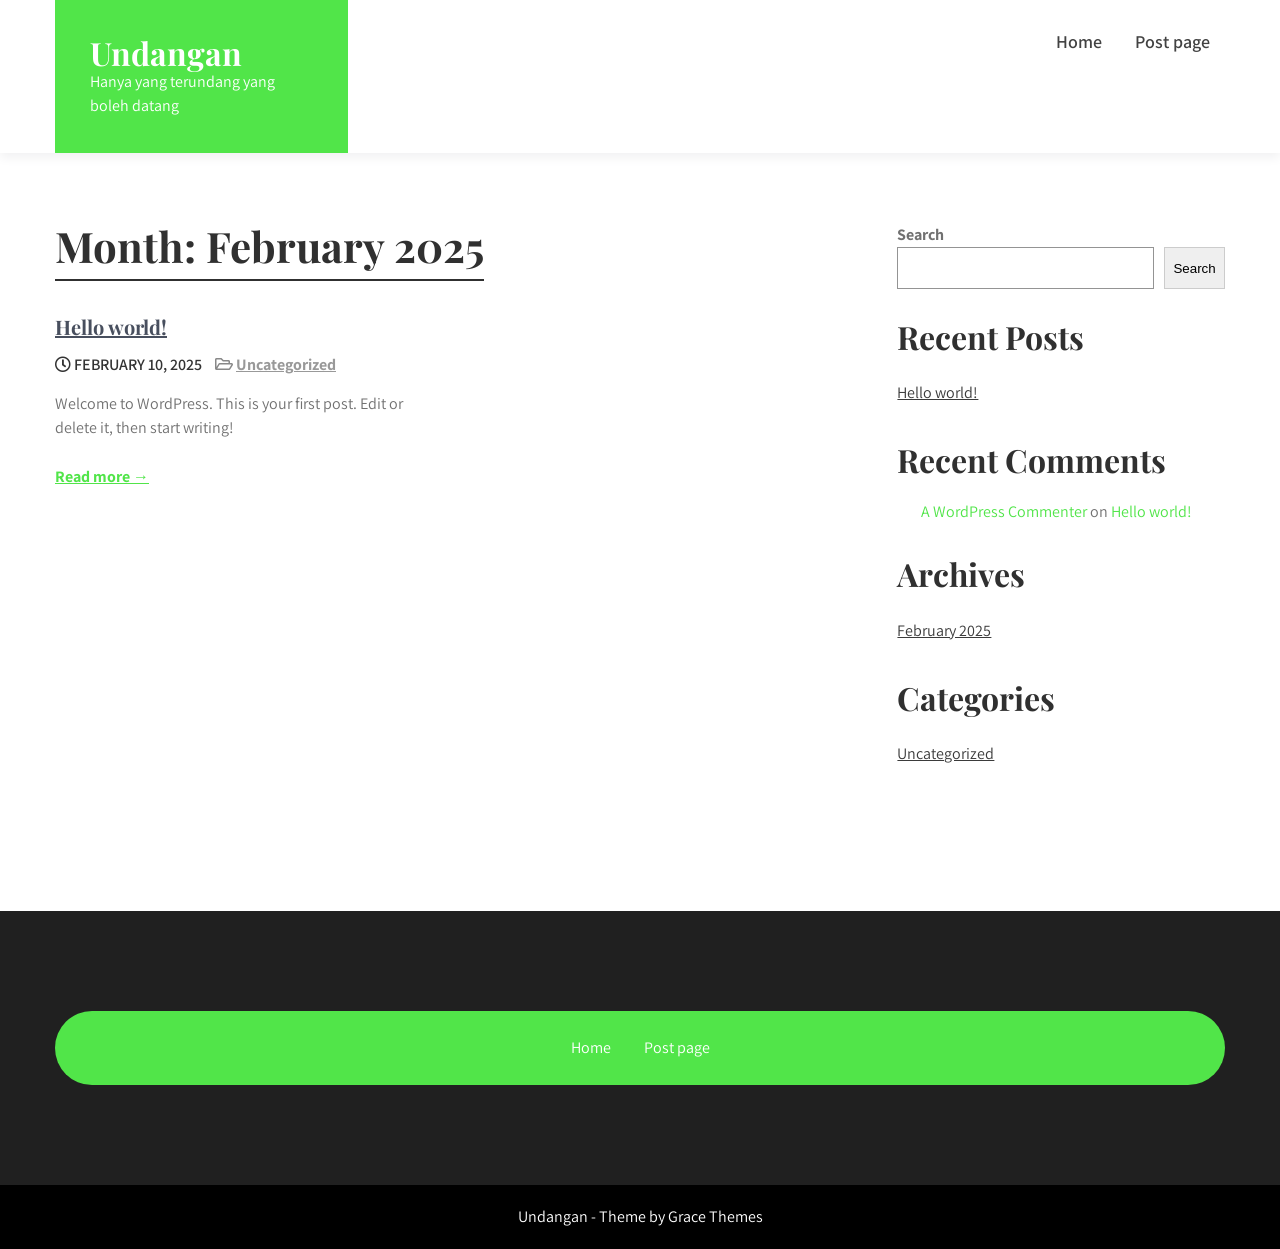
<file: 2025/02/index.html>
<!DOCTYPE html>
<html lang="en-US">
<head>
<meta charset="UTF-8">
<meta name="viewport" content="width=device-width, initial-scale=1">
<link rel="profile" href="http://gmpg.org/xfn/11">
<title>February 2025 &#8211; Undangan</title>
<meta name="robots" content="max-image-preview:large">
	<style>img:is([sizes="auto" i], [sizes^="auto," i]) { contain-intrinsic-size: 3000px 1500px }</style>
	<link rel="dns-prefetch" href="//fonts.googleapis.com">
<link rel="alternate" type="application/rss+xml" title="Undangan &raquo; Feed" href="https://rofikurta.github.io/undangan3/feed/">
<link rel="alternate" type="application/rss+xml" title="Undangan &raquo; Comments Feed" href="https://rofikurta.github.io/undangan3/comments/feed/">
<script type="text/javascript">
/* <![CDATA[ */
window._wpemojiSettings = {"baseUrl":"https:\/\/s.w.org\/images\/core\/emoji\/15.0.3\/72x72\/","ext":".png","svgUrl":"https:\/\/s.w.org\/images\/core\/emoji\/15.0.3\/svg\/","svgExt":".svg","source":{"concatemoji":"https:\/\/rofikurta.github.io\/undangan3\/wp-includes\/js\/wp-emoji-release.min.js?ver=6.7.1"}};
/*! This file is auto-generated */
!function(i,n){var o,s,e;function c(e){try{var t={supportTests:e,timestamp:(new Date).valueOf()};sessionStorage.setItem(o,JSON.stringify(t))}catch(e){}}function p(e,t,n){e.clearRect(0,0,e.canvas.width,e.canvas.height),e.fillText(t,0,0);var t=new Uint32Array(e.getImageData(0,0,e.canvas.width,e.canvas.height).data),r=(e.clearRect(0,0,e.canvas.width,e.canvas.height),e.fillText(n,0,0),new Uint32Array(e.getImageData(0,0,e.canvas.width,e.canvas.height).data));return t.every(function(e,t){return e===r[t]})}function u(e,t,n){switch(t){case"flag":return n(e,"🏳️‍⚧️","🏳️​⚧️")?!1:!n(e,"🇺🇳","🇺​🇳")&&!n(e,"🏴󠁧󠁢󠁥󠁮󠁧󠁿","🏴​󠁧​󠁢​󠁥​󠁮​󠁧​󠁿");case"emoji":return!n(e,"🐦‍⬛","🐦​⬛")}return!1}function f(e,t,n){var r="undefined"!=typeof WorkerGlobalScope&&self instanceof WorkerGlobalScope?new OffscreenCanvas(300,150):i.createElement("canvas"),a=r.getContext("2d",{willReadFrequently:!0}),o=(a.textBaseline="top",a.font="600 32px Arial",{});return e.forEach(function(e){o[e]=t(a,e,n)}),o}function t(e){var t=i.createElement("script");t.src=e,t.defer=!0,i.head.appendChild(t)}"undefined"!=typeof Promise&&(o="wpEmojiSettingsSupports",s=["flag","emoji"],n.supports={everything:!0,everythingExceptFlag:!0},e=new Promise(function(e){i.addEventListener("DOMContentLoaded",e,{once:!0})}),new Promise(function(t){var n=function(){try{var e=JSON.parse(sessionStorage.getItem(o));if("object"==typeof e&&"number"==typeof e.timestamp&&(new Date).valueOf()<e.timestamp+604800&&"object"==typeof e.supportTests)return e.supportTests}catch(e){}return null}();if(!n){if("undefined"!=typeof Worker&&"undefined"!=typeof OffscreenCanvas&&"undefined"!=typeof URL&&URL.createObjectURL&&"undefined"!=typeof Blob)try{var e="postMessage("+f.toString()+"("+[JSON.stringify(s),u.toString(),p.toString()].join(",")+"));",r=new Blob([e],{type:"text/javascript"}),a=new Worker(URL.createObjectURL(r),{name:"wpTestEmojiSupports"});return void(a.onmessage=function(e){c(n=e.data),a.terminate(),t(n)})}catch(e){}c(n=f(s,u,p))}t(n)}).then(function(e){for(var t in e)n.supports[t]=e[t],n.supports.everything=n.supports.everything&&n.supports[t],"flag"!==t&&(n.supports.everythingExceptFlag=n.supports.everythingExceptFlag&&n.supports[t]);n.supports.everythingExceptFlag=n.supports.everythingExceptFlag&&!n.supports.flag,n.DOMReady=!1,n.readyCallback=function(){n.DOMReady=!0}}).then(function(){return e}).then(function(){var e;n.supports.everything||(n.readyCallback(),(e=n.source||{}).concatemoji?t(e.concatemoji):e.wpemoji&&e.twemoji&&(t(e.twemoji),t(e.wpemoji)))}))}((window,document),window._wpemojiSettings);
/* ]]> */
</script>
<style id="wp-emoji-styles-inline-css" type="text/css">img.wp-smiley, img.emoji {
		display: inline !important;
		border: none !important;
		box-shadow: none !important;
		height: 1em !important;
		width: 1em !important;
		margin: 0 0.07em !important;
		vertical-align: -0.1em !important;
		background: none !important;
		padding: 0 !important;
	}</style>
<link rel="stylesheet" id="wp-block-library-css" href="https://rofikurta.github.io/undangan3/wp-includes/css/dist/block-library/style.min.css?ver=6.7.1" type="text/css" media="all">
<style id="wp-block-library-theme-inline-css" type="text/css">.wp-block-audio :where(figcaption){color:#555;font-size:13px;text-align:center}.is-dark-theme .wp-block-audio :where(figcaption){color:#ffffffa6}.wp-block-audio{margin:0 0 1em}.wp-block-code{border:1px solid #ccc;border-radius:4px;font-family:Menlo,Consolas,monaco,monospace;padding:.8em 1em}.wp-block-embed :where(figcaption){color:#555;font-size:13px;text-align:center}.is-dark-theme .wp-block-embed :where(figcaption){color:#ffffffa6}.wp-block-embed{margin:0 0 1em}.blocks-gallery-caption{color:#555;font-size:13px;text-align:center}.is-dark-theme .blocks-gallery-caption{color:#ffffffa6}:root :where(.wp-block-image figcaption){color:#555;font-size:13px;text-align:center}.is-dark-theme :root :where(.wp-block-image figcaption){color:#ffffffa6}.wp-block-image{margin:0 0 1em}.wp-block-pullquote{border-bottom:4px solid;border-top:4px solid;color:currentColor;margin-bottom:1.75em}.wp-block-pullquote cite,.wp-block-pullquote footer,.wp-block-pullquote__citation{color:currentColor;font-size:.8125em;font-style:normal;text-transform:uppercase}.wp-block-quote{border-left:.25em solid;margin:0 0 1.75em;padding-left:1em}.wp-block-quote cite,.wp-block-quote footer{color:currentColor;font-size:.8125em;font-style:normal;position:relative}.wp-block-quote:where(.has-text-align-right){border-left:none;border-right:.25em solid;padding-left:0;padding-right:1em}.wp-block-quote:where(.has-text-align-center){border:none;padding-left:0}.wp-block-quote.is-large,.wp-block-quote.is-style-large,.wp-block-quote:where(.is-style-plain){border:none}.wp-block-search .wp-block-search__label{font-weight:700}.wp-block-search__button{border:1px solid #ccc;padding:.375em .625em}:where(.wp-block-group.has-background){padding:1.25em 2.375em}.wp-block-separator.has-css-opacity{opacity:.4}.wp-block-separator{border:none;border-bottom:2px solid;margin-left:auto;margin-right:auto}.wp-block-separator.has-alpha-channel-opacity{opacity:1}.wp-block-separator:not(.is-style-wide):not(.is-style-dots){width:100px}.wp-block-separator.has-background:not(.is-style-dots){border-bottom:none;height:1px}.wp-block-separator.has-background:not(.is-style-wide):not(.is-style-dots){height:2px}.wp-block-table{margin:0 0 1em}.wp-block-table td,.wp-block-table th{word-break:normal}.wp-block-table :where(figcaption){color:#555;font-size:13px;text-align:center}.is-dark-theme .wp-block-table :where(figcaption){color:#ffffffa6}.wp-block-video :where(figcaption){color:#555;font-size:13px;text-align:center}.is-dark-theme .wp-block-video :where(figcaption){color:#ffffffa6}.wp-block-video{margin:0 0 1em}:root :where(.wp-block-template-part.has-background){margin-bottom:0;margin-top:0;padding:1.25em 2.375em}</style>
<style id="classic-theme-styles-inline-css" type="text/css">/*! This file is auto-generated */
.wp-block-button__link{color:#fff;background-color:#32373c;border-radius:9999px;box-shadow:none;text-decoration:none;padding:calc(.667em + 2px) calc(1.333em + 2px);font-size:1.125em}.wp-block-file__button{background:#32373c;color:#fff;text-decoration:none}</style>
<style id="global-styles-inline-css" type="text/css">:root{--wp--preset--aspect-ratio--square: 1;--wp--preset--aspect-ratio--4-3: 4/3;--wp--preset--aspect-ratio--3-4: 3/4;--wp--preset--aspect-ratio--3-2: 3/2;--wp--preset--aspect-ratio--2-3: 2/3;--wp--preset--aspect-ratio--16-9: 16/9;--wp--preset--aspect-ratio--9-16: 9/16;--wp--preset--color--black: #000000;--wp--preset--color--cyan-bluish-gray: #abb8c3;--wp--preset--color--white: #ffffff;--wp--preset--color--pale-pink: #f78da7;--wp--preset--color--vivid-red: #cf2e2e;--wp--preset--color--luminous-vivid-orange: #ff6900;--wp--preset--color--luminous-vivid-amber: #fcb900;--wp--preset--color--light-green-cyan: #7bdcb5;--wp--preset--color--vivid-green-cyan: #00d084;--wp--preset--color--pale-cyan-blue: #8ed1fc;--wp--preset--color--vivid-cyan-blue: #0693e3;--wp--preset--color--vivid-purple: #9b51e0;--wp--preset--gradient--vivid-cyan-blue-to-vivid-purple: linear-gradient(135deg,rgba(6,147,227,1) 0%,rgb(155,81,224) 100%);--wp--preset--gradient--light-green-cyan-to-vivid-green-cyan: linear-gradient(135deg,rgb(122,220,180) 0%,rgb(0,208,130) 100%);--wp--preset--gradient--luminous-vivid-amber-to-luminous-vivid-orange: linear-gradient(135deg,rgba(252,185,0,1) 0%,rgba(255,105,0,1) 100%);--wp--preset--gradient--luminous-vivid-orange-to-vivid-red: linear-gradient(135deg,rgba(255,105,0,1) 0%,rgb(207,46,46) 100%);--wp--preset--gradient--very-light-gray-to-cyan-bluish-gray: linear-gradient(135deg,rgb(238,238,238) 0%,rgb(169,184,195) 100%);--wp--preset--gradient--cool-to-warm-spectrum: linear-gradient(135deg,rgb(74,234,220) 0%,rgb(151,120,209) 20%,rgb(207,42,186) 40%,rgb(238,44,130) 60%,rgb(251,105,98) 80%,rgb(254,248,76) 100%);--wp--preset--gradient--blush-light-purple: linear-gradient(135deg,rgb(255,206,236) 0%,rgb(152,150,240) 100%);--wp--preset--gradient--blush-bordeaux: linear-gradient(135deg,rgb(254,205,165) 0%,rgb(254,45,45) 50%,rgb(107,0,62) 100%);--wp--preset--gradient--luminous-dusk: linear-gradient(135deg,rgb(255,203,112) 0%,rgb(199,81,192) 50%,rgb(65,88,208) 100%);--wp--preset--gradient--pale-ocean: linear-gradient(135deg,rgb(255,245,203) 0%,rgb(182,227,212) 50%,rgb(51,167,181) 100%);--wp--preset--gradient--electric-grass: linear-gradient(135deg,rgb(202,248,128) 0%,rgb(113,206,126) 100%);--wp--preset--gradient--midnight: linear-gradient(135deg,rgb(2,3,129) 0%,rgb(40,116,252) 100%);--wp--preset--font-size--small: 13px;--wp--preset--font-size--medium: 20px;--wp--preset--font-size--large: 36px;--wp--preset--font-size--x-large: 42px;--wp--preset--spacing--20: 0.44rem;--wp--preset--spacing--30: 0.67rem;--wp--preset--spacing--40: 1rem;--wp--preset--spacing--50: 1.5rem;--wp--preset--spacing--60: 2.25rem;--wp--preset--spacing--70: 3.38rem;--wp--preset--spacing--80: 5.06rem;--wp--preset--shadow--natural: 6px 6px 9px rgba(0, 0, 0, 0.2);--wp--preset--shadow--deep: 12px 12px 50px rgba(0, 0, 0, 0.4);--wp--preset--shadow--sharp: 6px 6px 0px rgba(0, 0, 0, 0.2);--wp--preset--shadow--outlined: 6px 6px 0px -3px rgba(255, 255, 255, 1), 6px 6px rgba(0, 0, 0, 1);--wp--preset--shadow--crisp: 6px 6px 0px rgba(0, 0, 0, 1);}:where(.is-layout-flex){gap: 0.5em;}:where(.is-layout-grid){gap: 0.5em;}body .is-layout-flex{display: flex;}.is-layout-flex{flex-wrap: wrap;align-items: center;}.is-layout-flex > :is(*, div){margin: 0;}body .is-layout-grid{display: grid;}.is-layout-grid > :is(*, div){margin: 0;}:where(.wp-block-columns.is-layout-flex){gap: 2em;}:where(.wp-block-columns.is-layout-grid){gap: 2em;}:where(.wp-block-post-template.is-layout-flex){gap: 1.25em;}:where(.wp-block-post-template.is-layout-grid){gap: 1.25em;}.has-black-color{color: var(--wp--preset--color--black) !important;}.has-cyan-bluish-gray-color{color: var(--wp--preset--color--cyan-bluish-gray) !important;}.has-white-color{color: var(--wp--preset--color--white) !important;}.has-pale-pink-color{color: var(--wp--preset--color--pale-pink) !important;}.has-vivid-red-color{color: var(--wp--preset--color--vivid-red) !important;}.has-luminous-vivid-orange-color{color: var(--wp--preset--color--luminous-vivid-orange) !important;}.has-luminous-vivid-amber-color{color: var(--wp--preset--color--luminous-vivid-amber) !important;}.has-light-green-cyan-color{color: var(--wp--preset--color--light-green-cyan) !important;}.has-vivid-green-cyan-color{color: var(--wp--preset--color--vivid-green-cyan) !important;}.has-pale-cyan-blue-color{color: var(--wp--preset--color--pale-cyan-blue) !important;}.has-vivid-cyan-blue-color{color: var(--wp--preset--color--vivid-cyan-blue) !important;}.has-vivid-purple-color{color: var(--wp--preset--color--vivid-purple) !important;}.has-black-background-color{background-color: var(--wp--preset--color--black) !important;}.has-cyan-bluish-gray-background-color{background-color: var(--wp--preset--color--cyan-bluish-gray) !important;}.has-white-background-color{background-color: var(--wp--preset--color--white) !important;}.has-pale-pink-background-color{background-color: var(--wp--preset--color--pale-pink) !important;}.has-vivid-red-background-color{background-color: var(--wp--preset--color--vivid-red) !important;}.has-luminous-vivid-orange-background-color{background-color: var(--wp--preset--color--luminous-vivid-orange) !important;}.has-luminous-vivid-amber-background-color{background-color: var(--wp--preset--color--luminous-vivid-amber) !important;}.has-light-green-cyan-background-color{background-color: var(--wp--preset--color--light-green-cyan) !important;}.has-vivid-green-cyan-background-color{background-color: var(--wp--preset--color--vivid-green-cyan) !important;}.has-pale-cyan-blue-background-color{background-color: var(--wp--preset--color--pale-cyan-blue) !important;}.has-vivid-cyan-blue-background-color{background-color: var(--wp--preset--color--vivid-cyan-blue) !important;}.has-vivid-purple-background-color{background-color: var(--wp--preset--color--vivid-purple) !important;}.has-black-border-color{border-color: var(--wp--preset--color--black) !important;}.has-cyan-bluish-gray-border-color{border-color: var(--wp--preset--color--cyan-bluish-gray) !important;}.has-white-border-color{border-color: var(--wp--preset--color--white) !important;}.has-pale-pink-border-color{border-color: var(--wp--preset--color--pale-pink) !important;}.has-vivid-red-border-color{border-color: var(--wp--preset--color--vivid-red) !important;}.has-luminous-vivid-orange-border-color{border-color: var(--wp--preset--color--luminous-vivid-orange) !important;}.has-luminous-vivid-amber-border-color{border-color: var(--wp--preset--color--luminous-vivid-amber) !important;}.has-light-green-cyan-border-color{border-color: var(--wp--preset--color--light-green-cyan) !important;}.has-vivid-green-cyan-border-color{border-color: var(--wp--preset--color--vivid-green-cyan) !important;}.has-pale-cyan-blue-border-color{border-color: var(--wp--preset--color--pale-cyan-blue) !important;}.has-vivid-cyan-blue-border-color{border-color: var(--wp--preset--color--vivid-cyan-blue) !important;}.has-vivid-purple-border-color{border-color: var(--wp--preset--color--vivid-purple) !important;}.has-vivid-cyan-blue-to-vivid-purple-gradient-background{background: var(--wp--preset--gradient--vivid-cyan-blue-to-vivid-purple) !important;}.has-light-green-cyan-to-vivid-green-cyan-gradient-background{background: var(--wp--preset--gradient--light-green-cyan-to-vivid-green-cyan) !important;}.has-luminous-vivid-amber-to-luminous-vivid-orange-gradient-background{background: var(--wp--preset--gradient--luminous-vivid-amber-to-luminous-vivid-orange) !important;}.has-luminous-vivid-orange-to-vivid-red-gradient-background{background: var(--wp--preset--gradient--luminous-vivid-orange-to-vivid-red) !important;}.has-very-light-gray-to-cyan-bluish-gray-gradient-background{background: var(--wp--preset--gradient--very-light-gray-to-cyan-bluish-gray) !important;}.has-cool-to-warm-spectrum-gradient-background{background: var(--wp--preset--gradient--cool-to-warm-spectrum) !important;}.has-blush-light-purple-gradient-background{background: var(--wp--preset--gradient--blush-light-purple) !important;}.has-blush-bordeaux-gradient-background{background: var(--wp--preset--gradient--blush-bordeaux) !important;}.has-luminous-dusk-gradient-background{background: var(--wp--preset--gradient--luminous-dusk) !important;}.has-pale-ocean-gradient-background{background: var(--wp--preset--gradient--pale-ocean) !important;}.has-electric-grass-gradient-background{background: var(--wp--preset--gradient--electric-grass) !important;}.has-midnight-gradient-background{background: var(--wp--preset--gradient--midnight) !important;}.has-small-font-size{font-size: var(--wp--preset--font-size--small) !important;}.has-medium-font-size{font-size: var(--wp--preset--font-size--medium) !important;}.has-large-font-size{font-size: var(--wp--preset--font-size--large) !important;}.has-x-large-font-size{font-size: var(--wp--preset--font-size--x-large) !important;}
:where(.wp-block-post-template.is-layout-flex){gap: 1.25em;}:where(.wp-block-post-template.is-layout-grid){gap: 1.25em;}
:where(.wp-block-columns.is-layout-flex){gap: 2em;}:where(.wp-block-columns.is-layout-grid){gap: 2em;}
:root :where(.wp-block-pullquote){font-size: 1.5em;line-height: 1.6;}</style>
<link rel="stylesheet" id="wedshot-font-css" href="//fonts.googleapis.com/css?family=Assistant%3A300%2C400%2C600%7CPoppins%3A400%2C600%2C700%2C800%7CPlayfair+Display%3A400%2C600&#038;ver=6.7.1" type="text/css" media="all">
<link rel="stylesheet" id="wedshot-basic-style-css" href="https://rofikurta.github.io/undangan3/wp-content/themes/wedshot/style.css?ver=6.7.1" type="text/css" media="all">
<link rel="stylesheet" id="nivo-slider-css" href="https://rofikurta.github.io/undangan3/wp-content/themes/wedshot/css/nivo-slider.css?ver=6.7.1" type="text/css" media="all">
<link rel="stylesheet" id="fontawesome-all-style-css" href="https://rofikurta.github.io/undangan3/wp-content/themes/wedshot/fontsawesome/css/fontawesome-all.css?ver=6.7.1" type="text/css" media="all">
<link rel="stylesheet" id="wedshot-responsive-css" href="https://rofikurta.github.io/undangan3/wp-content/themes/wedshot/css/responsive.css?ver=6.7.1" type="text/css" media="all">
<link rel="stylesheet" id="dashicons-css" href="https://rofikurta.github.io/undangan3/wp-includes/css/dashicons.min.css?ver=6.7.1" type="text/css" media="all">
<script type="text/javascript" src="https://rofikurta.github.io/undangan3/wp-includes/js/jquery/jquery.min.js?ver=3.7.1" id="jquery-core-js"></script>
<script type="text/javascript" src="https://rofikurta.github.io/undangan3/wp-includes/js/jquery/jquery-migrate.min.js?ver=3.4.1" id="jquery-migrate-js"></script>
<script type="text/javascript" src="https://rofikurta.github.io/undangan3/wp-content/themes/wedshot/js/jquery.nivo.slider.js?ver=6.7.1" id="jquery-nivo-slider-js"></script>
<script type="text/javascript" src="https://rofikurta.github.io/undangan3/wp-content/themes/wedshot/js/editable.js?ver=6.7.1" id="wedshot-editable-js"></script>
<link rel="https://api.w.org/" href="https://rofikurta.github.io/undangan3/wp-json/">
<link rel="EditURI" type="application/rsd+xml" title="RSD" href="https://rofikurta.github.io/undangan3/xmlrpc.php?rsd">
<meta name="generator" content="WordPress 6.7.1">
	<style type="text/css">.logo,
		.pagination ul li .current, 
		.pagination ul li a:hover, 
        #commentform input#submit:hover,        	
		.nivo-caption .slide_morebtn:hover,
		.learnmore,		
		.copyrigh-wrapper:before,										
        #sidebar .search-form input.search-submit,				
        .wpcf7 input[type='submit'],				
        nav.pagination .page-numbers.current,		
		.blogreadbtn,
		.nivo-controlNav a.active,
		.sd-search input, .sd-top-bar-nav .sd-search input,			
		a.blogreadmore,
		.infobox,				
		.twocolumnBX .imagebx_medium:before, 
		.twocolumnBX .imagebx_medium:after,
		.nivo-directionNav a:hover,		
        .toggle a,
		.site-footer .foot_social a:hover,
		.menu_fter		
            { background-color:#51e549;}
			
		
		.tagcloud a:hover,		
		h3.widget-title::after,
		blockquote
            { border-color:#51e549;}	
			
		 a, .blogpost_liststyle h2 a:hover,
        #sidebar ul li a:hover,						
        .blogpost_liststyle h3 a:hover,		
        .postmeta a:hover,	
		 .button:hover,		
		.blog_postmeta a:hover,
		.blog_postmeta a:focus,
		.twocolumnBX:hover h4 a,
		.site-footer ul li::before,	
		.site-navigation .menu a:hover,
		.site-navigation .menu a:focus,
		.site-navigation .menu ul a:hover,
		.site-navigation .menu ul a:focus,
		.site-navigation ul li a:hover, 
		.site-navigation ul li.current-menu-item a,
		.site-navigation ul li.current-menu-parent a.parent,
		.site-navigation ul li.current-menu-item ul.sub-menu li a:hover,       
		 blockquote::before	
            { color:#51e549;}				
			
		button:focus,
		input[type="button"]:focus,	
		input[type="text"]:focus,
		input[type="date"]:focus,
		input[type="month"]:focus,
		input[type="week"]:focus,
		input[type="time"]:focus,
		input[type="email"]:focus,
		input[type="url"]:focus,
		input[type="reset"]:focus,
		input[type="number"]:focus,
		input[type="tel"]:focus,
		input[type="range"]:focus,
		input[type="submit"]:focus,		
		input[type="password"]:focus,
		input[type="search"]:focus,		
		input[type="datetime"]:focus,
		input[type="datetime-local"]:focus,
		input[type="color"]:focus,
		textarea:focus,
		#templatelayout a:focus
            { outline:thin dotted #51e549;}</style> 
<meta name="generator" content="Elementor 3.27.3; features: e_font_icon_svg, additional_custom_breakpoints, e_element_cache; settings: css_print_method-external, google_font-enabled, font_display-swap">
			<style>.e-con.e-parent:nth-of-type(n+4):not(.e-lazyloaded):not(.e-no-lazyload),
				.e-con.e-parent:nth-of-type(n+4):not(.e-lazyloaded):not(.e-no-lazyload) * {
					background-image: none !important;
				}
				@media screen and (max-height: 1024px) {
					.e-con.e-parent:nth-of-type(n+3):not(.e-lazyloaded):not(.e-no-lazyload),
					.e-con.e-parent:nth-of-type(n+3):not(.e-lazyloaded):not(.e-no-lazyload) * {
						background-image: none !important;
					}
				}
				@media screen and (max-height: 640px) {
					.e-con.e-parent:nth-of-type(n+2):not(.e-lazyloaded):not(.e-no-lazyload),
					.e-con.e-parent:nth-of-type(n+2):not(.e-lazyloaded):not(.e-no-lazyload) * {
						background-image: none !important;
					}
				}</style>
				<style type="text/css">.site-header{
			background: url() no-repeat;
			background-position: center top;
		}
		.logo h1 a { color:#ffffff;}</style>
    
    <link rel="icon" href="https://rofikurta.github.io/undangan3/wp-content/uploads/2025/02/cropped-aredu-logo-crop-32x32.png" sizes="32x32">
<link rel="icon" href="https://rofikurta.github.io/undangan3/wp-content/uploads/2025/02/cropped-aredu-logo-crop-192x192.png" sizes="192x192">
<link rel="apple-touch-icon" href="https://rofikurta.github.io/undangan3/wp-content/uploads/2025/02/cropped-aredu-logo-crop-180x180.png">
<meta name="msapplication-TileImage" content="https://rofikurta.github.io/undangan3/wp-content/uploads/2025/02/cropped-aredu-logo-crop-270x270.png">
</head>
<body class="archive date wp-embed-responsive elementor-default elementor-kit-8">
<a class="skip-link screen-reader-text" href="#themetabnav">
Skip to content</a>
<div id="templatelayout">

<div class="site-header siteinner ">  
     <div class="container">
        <div class="logo_and_menubar">        
          <div class="logo">
                               <h1><a href="https://rofikurta.github.io/undangan3/" rel="home">Undangan</a></h1>
                                    <p>Hanya yang terundang yang boleh datang</p>
                         </div>
<!-- logo --> 
         <div class="header_right">      
            <div id="mainnavigator">       
               <button class="menu-toggle" aria-controls="main-navigation" aria-expanded="false" type="button">
                <span aria-hidden="true">Menu</span>
                <span class="dashicons" aria-hidden="true"></span>
               </button>
    
              <nav id="main-navigation" class="site-navigation primary-navigation" role="navigation">
                <ul id="primary" class="primary-menu menu">
<li><a href="https://rofikurta.github.io/undangan3/">Home</a></li>
<li class="page_item page-item-15 current_page_parent"><a href="https://rofikurta.github.io/undangan3/post-page/">Post page</a></li>
</ul>
              </nav><!-- .site-navigation -->
            </div>
<!-- #mainnavigator -->                 
         </div>
<!-- .header_right -->   
         
         
             
        
     </div>
<!-- .logo_and_menubar -->           
  </div>
<!-- .container -->
</div>
<!--.site-header --> 
 
   
        

<div class="container">
    <div id="themetabnav">
        <div class="content_fixer">
			                <header class="page-header">
                <h1 class="entry-title">Month: <span>February 2025</span>
</h1> 
                </header><!-- .page-header -->
                <div class="postlayout_basic">
											                         <div class="blogpost_liststyle">
    <article id="post-1" class="post-1 post type-post status-publish format-standard hentry category-uncategorized"> 
    
             
        
        <header class="entry-header">
            <h3><a href="https://rofikurta.github.io/undangan3/2025/02/10/hello-world/" rel="bookmark">Hello world!</a></h3>      
                           
                            <div class="blog_postmeta">
                    <div class="post-date"> <i class="far fa-clock"></i>  February 10, 2025</div>
<!-- post-date --> 
                     
                      <span class="blogpost_cat"> <i class="far fa-folder-open"></i> <a href="https://rofikurta.github.io/undangan3/category/uncategorized/" rel="category tag">Uncategorized</a></span>
                                                                
                </div>
<!-- .blog_postmeta -->
                                
        </header><!-- .entry-header -->
        
          
          
                <div class="entry-summary">
           	<p>Welcome to WordPress. This is your first post. Edit or delete it, then start writing!</p>
            <a href="https://rofikurta.github.io/undangan3/2025/02/10/hello-world/">Read more &rarr;</a>         
        </div>
<!-- .entry-summary -->
                <div class="clear"></div>
    </article><!-- #post-## -->
</div>                                           
                </div>
                                </div>
<!-- content_fixer-->   
        <div id="sidebar">    
    <aside id="block-2" class="widget widget_block widget_search"><form role="search" method="get" action="https://rofikurta.github.io/undangan3/" class="wp-block-search__button-outside wp-block-search__text-button wp-block-search">
<label class="wp-block-search__label" for="wp-block-search__input-1">Search</label><div class="wp-block-search__inside-wrapper ">
<input class="wp-block-search__input" id="wp-block-search__input-1" placeholder="" value="" type="search" name="s" required><button aria-label="Search" class="wp-block-search__button wp-element-button" type="submit">Search</button>
</div>
</form></aside><aside id="block-3" class="widget widget_block"><div class="wp-block-group"><div class="wp-block-group__inner-container is-layout-flow wp-block-group-is-layout-flow">
<h2 class="wp-block-heading">Recent Posts</h2>
<ul class="wp-block-latest-posts__list wp-block-latest-posts">
<li><a class="wp-block-latest-posts__post-title" href="https://rofikurta.github.io/undangan3/2025/02/10/hello-world/">Hello world!</a></li>
</ul>
</div></div></aside><aside id="block-4" class="widget widget_block"><div class="wp-block-group"><div class="wp-block-group__inner-container is-layout-flow wp-block-group-is-layout-flow">
<h2 class="wp-block-heading">Recent Comments</h2>
<ol class="wp-block-latest-comments"><li class="wp-block-latest-comments__comment"><article><footer class="wp-block-latest-comments__comment-meta"><a class="wp-block-latest-comments__comment-author" href="https://wordpress.org/">A WordPress Commenter</a> on <a class="wp-block-latest-comments__comment-link" href="https://rofikurta.github.io/undangan3/2025/02/10/hello-world/#comment-1">Hello world!</a></footer></article></li></ol>
</div></div></aside><aside id="block-5" class="widget widget_block"><div class="wp-block-group"><div class="wp-block-group__inner-container is-layout-flow wp-block-group-is-layout-flow">
<h2 class="wp-block-heading">Archives</h2>
<ul class="wp-block-archives-list wp-block-archives">	<li><a href="https://rofikurta.github.io/undangan3/2025/02/" aria-current="page">February 2025</a></li>
</ul>
</div></div></aside><aside id="block-6" class="widget widget_block"><div class="wp-block-group"><div class="wp-block-group__inner-container is-layout-flow wp-block-group-is-layout-flow">
<h2 class="wp-block-heading">Categories</h2>
<ul class="wp-block-categories-list wp-block-categories">	<li class="cat-item cat-item-1">
<a href="https://rofikurta.github.io/undangan3/category/uncategorized/">Uncategorized</a>
</li>
</ul>
</div></div></aside>	
</div>
<!-- sidebar -->       
        <div class="clear"></div>
    </div>
<!-- site-aligner -->
</div>
<!-- container -->
	

<div class="site-footer">         
    <div class="container fix50">
    
             <div class="flogo">
                                  
             </div>
<!-- logo -->
                      
             <div class="menu_fter">
               <div class="menu"><ul>
<li><a href="https://rofikurta.github.io/undangan3/">Home</a></li>
<li class="page_item page-item-15 current_page_parent"><a href="https://rofikurta.github.io/undangan3/post-page/">Post page</a></li>
</ul></div>
              </div> 
           
                
  
      </div>
<!--.container-->

        <div class="copyrigh-wrapper"> 
            <div class="container">               
                <div class="ft100">
				   Undangan - Theme by Grace Themes  
                </div>               
             </div>
<!--end .container-->             
        </div>
<!--end .copyrigh-wrapper-->  
                             
     </div>
<!--end #site-footer-->
</div>
<!--#end templatelayout-->
			<script>const lazyloadRunObserver = () => {
					const lazyloadBackgrounds = document.querySelectorAll( `.e-con.e-parent:not(.e-lazyloaded)` );
					const lazyloadBackgroundObserver = new IntersectionObserver( ( entries ) => {
						entries.forEach( ( entry ) => {
							if ( entry.isIntersecting ) {
								let lazyloadBackground = entry.target;
								if( lazyloadBackground ) {
									lazyloadBackground.classList.add( 'e-lazyloaded' );
								}
								lazyloadBackgroundObserver.unobserve( entry.target );
							}
						});
					}, { rootMargin: '200px 0px 200px 0px' } );
					lazyloadBackgrounds.forEach( ( lazyloadBackground ) => {
						lazyloadBackgroundObserver.observe( lazyloadBackground );
					} );
				};
				const events = [
					'DOMContentLoaded',
					'elementor/lazyload/observe',
				];
				events.forEach( ( event ) => {
					document.addEventListener( event, lazyloadRunObserver );
				} );</script>
			<script type="text/javascript" id="wedshot-js-extra">
/* <![CDATA[ */
var wedshotscreenreadertext = {"expandMain":"Open the main menu","collapseMain":"Close the main menu","expandChild":"expand submenu","collapseChild":"collapse submenu"};
/* ]]> */
</script>
<script type="text/javascript" src="https://rofikurta.github.io/undangan3/wp-content/themes/wedshot/js/navigation.js?ver=01062020" id="wedshot-js"></script>
	<script>/(trident|msie)/i.test(navigator.userAgent)&&document.getElementById&&window.addEventListener&&window.addEventListener("hashchange",function(){var t,e=location.hash.substring(1);/^[A-z0-9_-]+$/.test(e)&&(t=document.getElementById(e))&&(/^(?:a|select|input|button|textarea)$/i.test(t.tagName)||(t.tabIndex=-1),t.focus())},!1);</script>
	</body>
</html>
</file>
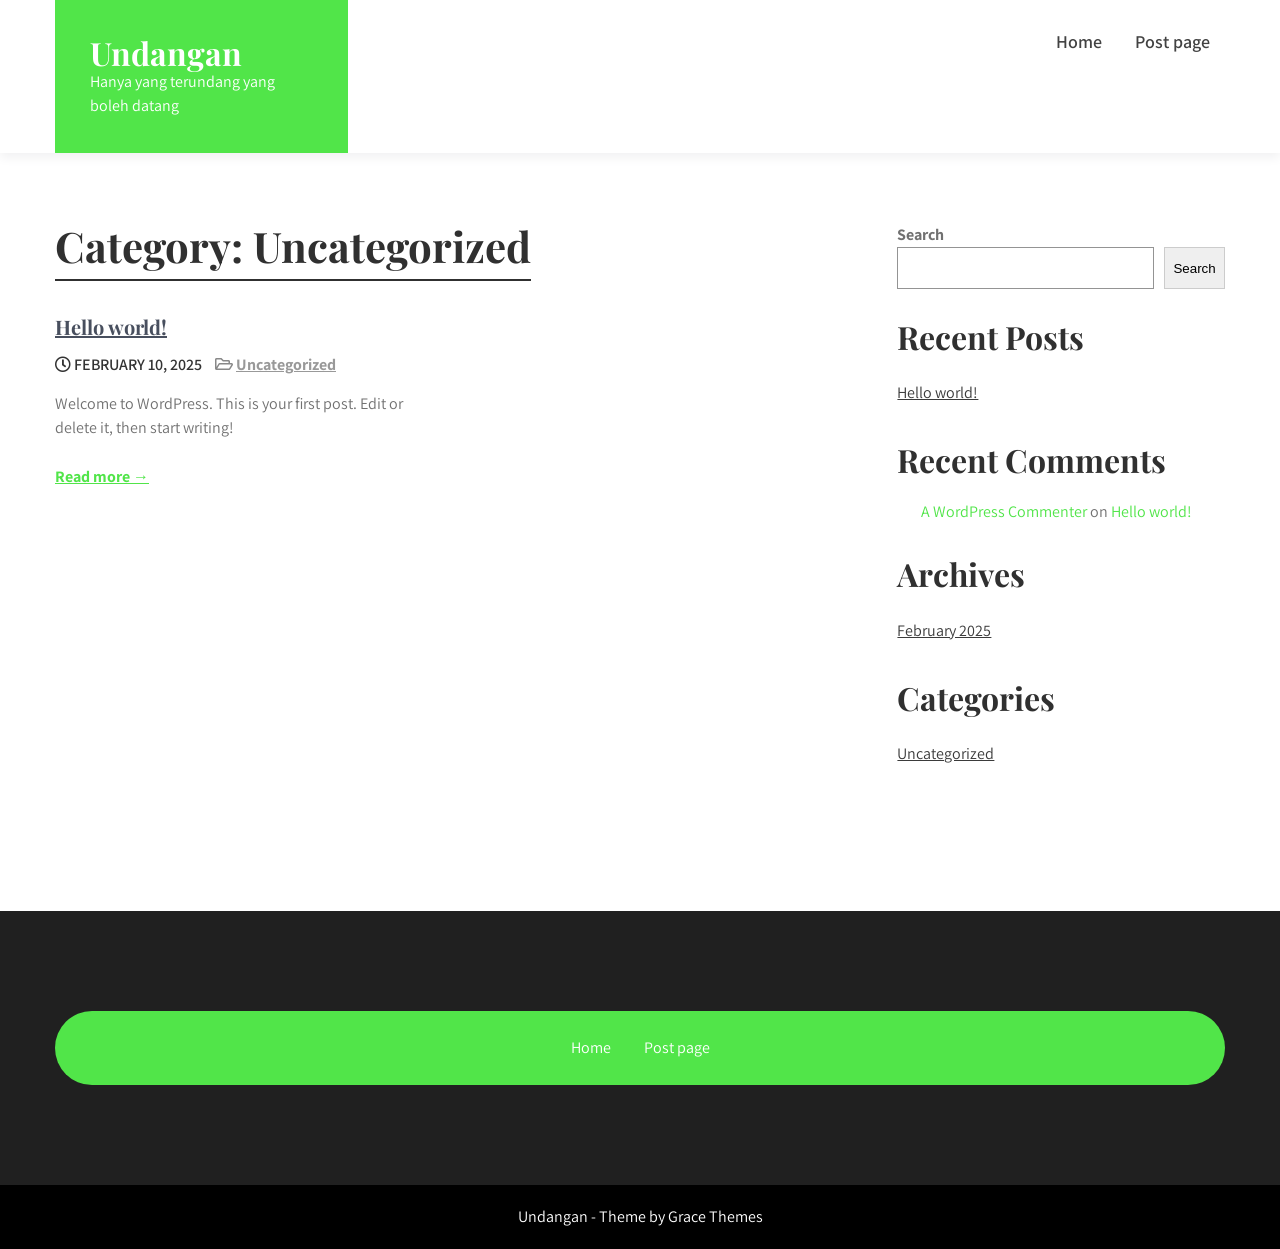
<file: category/uncategorized/index.html>
<!DOCTYPE html>
<html lang="en-US">
<head>
<meta charset="UTF-8">
<meta name="viewport" content="width=device-width, initial-scale=1">
<link rel="profile" href="http://gmpg.org/xfn/11">
<title>Uncategorized &#8211; Undangan</title>
<meta name="robots" content="max-image-preview:large">
	<style>img:is([sizes="auto" i], [sizes^="auto," i]) { contain-intrinsic-size: 3000px 1500px }</style>
	<link rel="dns-prefetch" href="//fonts.googleapis.com">
<link rel="alternate" type="application/rss+xml" title="Undangan &raquo; Feed" href="https://rofikurta.github.io/undangan3/feed/">
<link rel="alternate" type="application/rss+xml" title="Undangan &raquo; Comments Feed" href="https://rofikurta.github.io/undangan3/comments/feed/">
<link rel="alternate" type="application/rss+xml" title="Undangan &raquo; Uncategorized Category Feed" href="https://rofikurta.github.io/undangan3/category/uncategorized/feed/">
<script type="text/javascript">
/* <![CDATA[ */
window._wpemojiSettings = {"baseUrl":"https:\/\/s.w.org\/images\/core\/emoji\/15.0.3\/72x72\/","ext":".png","svgUrl":"https:\/\/s.w.org\/images\/core\/emoji\/15.0.3\/svg\/","svgExt":".svg","source":{"concatemoji":"https:\/\/rofikurta.github.io\/undangan3\/wp-includes\/js\/wp-emoji-release.min.js?ver=6.7.1"}};
/*! This file is auto-generated */
!function(i,n){var o,s,e;function c(e){try{var t={supportTests:e,timestamp:(new Date).valueOf()};sessionStorage.setItem(o,JSON.stringify(t))}catch(e){}}function p(e,t,n){e.clearRect(0,0,e.canvas.width,e.canvas.height),e.fillText(t,0,0);var t=new Uint32Array(e.getImageData(0,0,e.canvas.width,e.canvas.height).data),r=(e.clearRect(0,0,e.canvas.width,e.canvas.height),e.fillText(n,0,0),new Uint32Array(e.getImageData(0,0,e.canvas.width,e.canvas.height).data));return t.every(function(e,t){return e===r[t]})}function u(e,t,n){switch(t){case"flag":return n(e,"🏳️‍⚧️","🏳️​⚧️")?!1:!n(e,"🇺🇳","🇺​🇳")&&!n(e,"🏴󠁧󠁢󠁥󠁮󠁧󠁿","🏴​󠁧​󠁢​󠁥​󠁮​󠁧​󠁿");case"emoji":return!n(e,"🐦‍⬛","🐦​⬛")}return!1}function f(e,t,n){var r="undefined"!=typeof WorkerGlobalScope&&self instanceof WorkerGlobalScope?new OffscreenCanvas(300,150):i.createElement("canvas"),a=r.getContext("2d",{willReadFrequently:!0}),o=(a.textBaseline="top",a.font="600 32px Arial",{});return e.forEach(function(e){o[e]=t(a,e,n)}),o}function t(e){var t=i.createElement("script");t.src=e,t.defer=!0,i.head.appendChild(t)}"undefined"!=typeof Promise&&(o="wpEmojiSettingsSupports",s=["flag","emoji"],n.supports={everything:!0,everythingExceptFlag:!0},e=new Promise(function(e){i.addEventListener("DOMContentLoaded",e,{once:!0})}),new Promise(function(t){var n=function(){try{var e=JSON.parse(sessionStorage.getItem(o));if("object"==typeof e&&"number"==typeof e.timestamp&&(new Date).valueOf()<e.timestamp+604800&&"object"==typeof e.supportTests)return e.supportTests}catch(e){}return null}();if(!n){if("undefined"!=typeof Worker&&"undefined"!=typeof OffscreenCanvas&&"undefined"!=typeof URL&&URL.createObjectURL&&"undefined"!=typeof Blob)try{var e="postMessage("+f.toString()+"("+[JSON.stringify(s),u.toString(),p.toString()].join(",")+"));",r=new Blob([e],{type:"text/javascript"}),a=new Worker(URL.createObjectURL(r),{name:"wpTestEmojiSupports"});return void(a.onmessage=function(e){c(n=e.data),a.terminate(),t(n)})}catch(e){}c(n=f(s,u,p))}t(n)}).then(function(e){for(var t in e)n.supports[t]=e[t],n.supports.everything=n.supports.everything&&n.supports[t],"flag"!==t&&(n.supports.everythingExceptFlag=n.supports.everythingExceptFlag&&n.supports[t]);n.supports.everythingExceptFlag=n.supports.everythingExceptFlag&&!n.supports.flag,n.DOMReady=!1,n.readyCallback=function(){n.DOMReady=!0}}).then(function(){return e}).then(function(){var e;n.supports.everything||(n.readyCallback(),(e=n.source||{}).concatemoji?t(e.concatemoji):e.wpemoji&&e.twemoji&&(t(e.twemoji),t(e.wpemoji)))}))}((window,document),window._wpemojiSettings);
/* ]]> */
</script>
<style id="wp-emoji-styles-inline-css" type="text/css">img.wp-smiley, img.emoji {
		display: inline !important;
		border: none !important;
		box-shadow: none !important;
		height: 1em !important;
		width: 1em !important;
		margin: 0 0.07em !important;
		vertical-align: -0.1em !important;
		background: none !important;
		padding: 0 !important;
	}</style>
<link rel="stylesheet" id="wp-block-library-css" href="https://rofikurta.github.io/undangan3/wp-includes/css/dist/block-library/style.min.css?ver=6.7.1" type="text/css" media="all">
<style id="wp-block-library-theme-inline-css" type="text/css">.wp-block-audio :where(figcaption){color:#555;font-size:13px;text-align:center}.is-dark-theme .wp-block-audio :where(figcaption){color:#ffffffa6}.wp-block-audio{margin:0 0 1em}.wp-block-code{border:1px solid #ccc;border-radius:4px;font-family:Menlo,Consolas,monaco,monospace;padding:.8em 1em}.wp-block-embed :where(figcaption){color:#555;font-size:13px;text-align:center}.is-dark-theme .wp-block-embed :where(figcaption){color:#ffffffa6}.wp-block-embed{margin:0 0 1em}.blocks-gallery-caption{color:#555;font-size:13px;text-align:center}.is-dark-theme .blocks-gallery-caption{color:#ffffffa6}:root :where(.wp-block-image figcaption){color:#555;font-size:13px;text-align:center}.is-dark-theme :root :where(.wp-block-image figcaption){color:#ffffffa6}.wp-block-image{margin:0 0 1em}.wp-block-pullquote{border-bottom:4px solid;border-top:4px solid;color:currentColor;margin-bottom:1.75em}.wp-block-pullquote cite,.wp-block-pullquote footer,.wp-block-pullquote__citation{color:currentColor;font-size:.8125em;font-style:normal;text-transform:uppercase}.wp-block-quote{border-left:.25em solid;margin:0 0 1.75em;padding-left:1em}.wp-block-quote cite,.wp-block-quote footer{color:currentColor;font-size:.8125em;font-style:normal;position:relative}.wp-block-quote:where(.has-text-align-right){border-left:none;border-right:.25em solid;padding-left:0;padding-right:1em}.wp-block-quote:where(.has-text-align-center){border:none;padding-left:0}.wp-block-quote.is-large,.wp-block-quote.is-style-large,.wp-block-quote:where(.is-style-plain){border:none}.wp-block-search .wp-block-search__label{font-weight:700}.wp-block-search__button{border:1px solid #ccc;padding:.375em .625em}:where(.wp-block-group.has-background){padding:1.25em 2.375em}.wp-block-separator.has-css-opacity{opacity:.4}.wp-block-separator{border:none;border-bottom:2px solid;margin-left:auto;margin-right:auto}.wp-block-separator.has-alpha-channel-opacity{opacity:1}.wp-block-separator:not(.is-style-wide):not(.is-style-dots){width:100px}.wp-block-separator.has-background:not(.is-style-dots){border-bottom:none;height:1px}.wp-block-separator.has-background:not(.is-style-wide):not(.is-style-dots){height:2px}.wp-block-table{margin:0 0 1em}.wp-block-table td,.wp-block-table th{word-break:normal}.wp-block-table :where(figcaption){color:#555;font-size:13px;text-align:center}.is-dark-theme .wp-block-table :where(figcaption){color:#ffffffa6}.wp-block-video :where(figcaption){color:#555;font-size:13px;text-align:center}.is-dark-theme .wp-block-video :where(figcaption){color:#ffffffa6}.wp-block-video{margin:0 0 1em}:root :where(.wp-block-template-part.has-background){margin-bottom:0;margin-top:0;padding:1.25em 2.375em}</style>
<style id="classic-theme-styles-inline-css" type="text/css">/*! This file is auto-generated */
.wp-block-button__link{color:#fff;background-color:#32373c;border-radius:9999px;box-shadow:none;text-decoration:none;padding:calc(.667em + 2px) calc(1.333em + 2px);font-size:1.125em}.wp-block-file__button{background:#32373c;color:#fff;text-decoration:none}</style>
<style id="global-styles-inline-css" type="text/css">:root{--wp--preset--aspect-ratio--square: 1;--wp--preset--aspect-ratio--4-3: 4/3;--wp--preset--aspect-ratio--3-4: 3/4;--wp--preset--aspect-ratio--3-2: 3/2;--wp--preset--aspect-ratio--2-3: 2/3;--wp--preset--aspect-ratio--16-9: 16/9;--wp--preset--aspect-ratio--9-16: 9/16;--wp--preset--color--black: #000000;--wp--preset--color--cyan-bluish-gray: #abb8c3;--wp--preset--color--white: #ffffff;--wp--preset--color--pale-pink: #f78da7;--wp--preset--color--vivid-red: #cf2e2e;--wp--preset--color--luminous-vivid-orange: #ff6900;--wp--preset--color--luminous-vivid-amber: #fcb900;--wp--preset--color--light-green-cyan: #7bdcb5;--wp--preset--color--vivid-green-cyan: #00d084;--wp--preset--color--pale-cyan-blue: #8ed1fc;--wp--preset--color--vivid-cyan-blue: #0693e3;--wp--preset--color--vivid-purple: #9b51e0;--wp--preset--gradient--vivid-cyan-blue-to-vivid-purple: linear-gradient(135deg,rgba(6,147,227,1) 0%,rgb(155,81,224) 100%);--wp--preset--gradient--light-green-cyan-to-vivid-green-cyan: linear-gradient(135deg,rgb(122,220,180) 0%,rgb(0,208,130) 100%);--wp--preset--gradient--luminous-vivid-amber-to-luminous-vivid-orange: linear-gradient(135deg,rgba(252,185,0,1) 0%,rgba(255,105,0,1) 100%);--wp--preset--gradient--luminous-vivid-orange-to-vivid-red: linear-gradient(135deg,rgba(255,105,0,1) 0%,rgb(207,46,46) 100%);--wp--preset--gradient--very-light-gray-to-cyan-bluish-gray: linear-gradient(135deg,rgb(238,238,238) 0%,rgb(169,184,195) 100%);--wp--preset--gradient--cool-to-warm-spectrum: linear-gradient(135deg,rgb(74,234,220) 0%,rgb(151,120,209) 20%,rgb(207,42,186) 40%,rgb(238,44,130) 60%,rgb(251,105,98) 80%,rgb(254,248,76) 100%);--wp--preset--gradient--blush-light-purple: linear-gradient(135deg,rgb(255,206,236) 0%,rgb(152,150,240) 100%);--wp--preset--gradient--blush-bordeaux: linear-gradient(135deg,rgb(254,205,165) 0%,rgb(254,45,45) 50%,rgb(107,0,62) 100%);--wp--preset--gradient--luminous-dusk: linear-gradient(135deg,rgb(255,203,112) 0%,rgb(199,81,192) 50%,rgb(65,88,208) 100%);--wp--preset--gradient--pale-ocean: linear-gradient(135deg,rgb(255,245,203) 0%,rgb(182,227,212) 50%,rgb(51,167,181) 100%);--wp--preset--gradient--electric-grass: linear-gradient(135deg,rgb(202,248,128) 0%,rgb(113,206,126) 100%);--wp--preset--gradient--midnight: linear-gradient(135deg,rgb(2,3,129) 0%,rgb(40,116,252) 100%);--wp--preset--font-size--small: 13px;--wp--preset--font-size--medium: 20px;--wp--preset--font-size--large: 36px;--wp--preset--font-size--x-large: 42px;--wp--preset--spacing--20: 0.44rem;--wp--preset--spacing--30: 0.67rem;--wp--preset--spacing--40: 1rem;--wp--preset--spacing--50: 1.5rem;--wp--preset--spacing--60: 2.25rem;--wp--preset--spacing--70: 3.38rem;--wp--preset--spacing--80: 5.06rem;--wp--preset--shadow--natural: 6px 6px 9px rgba(0, 0, 0, 0.2);--wp--preset--shadow--deep: 12px 12px 50px rgba(0, 0, 0, 0.4);--wp--preset--shadow--sharp: 6px 6px 0px rgba(0, 0, 0, 0.2);--wp--preset--shadow--outlined: 6px 6px 0px -3px rgba(255, 255, 255, 1), 6px 6px rgba(0, 0, 0, 1);--wp--preset--shadow--crisp: 6px 6px 0px rgba(0, 0, 0, 1);}:where(.is-layout-flex){gap: 0.5em;}:where(.is-layout-grid){gap: 0.5em;}body .is-layout-flex{display: flex;}.is-layout-flex{flex-wrap: wrap;align-items: center;}.is-layout-flex > :is(*, div){margin: 0;}body .is-layout-grid{display: grid;}.is-layout-grid > :is(*, div){margin: 0;}:where(.wp-block-columns.is-layout-flex){gap: 2em;}:where(.wp-block-columns.is-layout-grid){gap: 2em;}:where(.wp-block-post-template.is-layout-flex){gap: 1.25em;}:where(.wp-block-post-template.is-layout-grid){gap: 1.25em;}.has-black-color{color: var(--wp--preset--color--black) !important;}.has-cyan-bluish-gray-color{color: var(--wp--preset--color--cyan-bluish-gray) !important;}.has-white-color{color: var(--wp--preset--color--white) !important;}.has-pale-pink-color{color: var(--wp--preset--color--pale-pink) !important;}.has-vivid-red-color{color: var(--wp--preset--color--vivid-red) !important;}.has-luminous-vivid-orange-color{color: var(--wp--preset--color--luminous-vivid-orange) !important;}.has-luminous-vivid-amber-color{color: var(--wp--preset--color--luminous-vivid-amber) !important;}.has-light-green-cyan-color{color: var(--wp--preset--color--light-green-cyan) !important;}.has-vivid-green-cyan-color{color: var(--wp--preset--color--vivid-green-cyan) !important;}.has-pale-cyan-blue-color{color: var(--wp--preset--color--pale-cyan-blue) !important;}.has-vivid-cyan-blue-color{color: var(--wp--preset--color--vivid-cyan-blue) !important;}.has-vivid-purple-color{color: var(--wp--preset--color--vivid-purple) !important;}.has-black-background-color{background-color: var(--wp--preset--color--black) !important;}.has-cyan-bluish-gray-background-color{background-color: var(--wp--preset--color--cyan-bluish-gray) !important;}.has-white-background-color{background-color: var(--wp--preset--color--white) !important;}.has-pale-pink-background-color{background-color: var(--wp--preset--color--pale-pink) !important;}.has-vivid-red-background-color{background-color: var(--wp--preset--color--vivid-red) !important;}.has-luminous-vivid-orange-background-color{background-color: var(--wp--preset--color--luminous-vivid-orange) !important;}.has-luminous-vivid-amber-background-color{background-color: var(--wp--preset--color--luminous-vivid-amber) !important;}.has-light-green-cyan-background-color{background-color: var(--wp--preset--color--light-green-cyan) !important;}.has-vivid-green-cyan-background-color{background-color: var(--wp--preset--color--vivid-green-cyan) !important;}.has-pale-cyan-blue-background-color{background-color: var(--wp--preset--color--pale-cyan-blue) !important;}.has-vivid-cyan-blue-background-color{background-color: var(--wp--preset--color--vivid-cyan-blue) !important;}.has-vivid-purple-background-color{background-color: var(--wp--preset--color--vivid-purple) !important;}.has-black-border-color{border-color: var(--wp--preset--color--black) !important;}.has-cyan-bluish-gray-border-color{border-color: var(--wp--preset--color--cyan-bluish-gray) !important;}.has-white-border-color{border-color: var(--wp--preset--color--white) !important;}.has-pale-pink-border-color{border-color: var(--wp--preset--color--pale-pink) !important;}.has-vivid-red-border-color{border-color: var(--wp--preset--color--vivid-red) !important;}.has-luminous-vivid-orange-border-color{border-color: var(--wp--preset--color--luminous-vivid-orange) !important;}.has-luminous-vivid-amber-border-color{border-color: var(--wp--preset--color--luminous-vivid-amber) !important;}.has-light-green-cyan-border-color{border-color: var(--wp--preset--color--light-green-cyan) !important;}.has-vivid-green-cyan-border-color{border-color: var(--wp--preset--color--vivid-green-cyan) !important;}.has-pale-cyan-blue-border-color{border-color: var(--wp--preset--color--pale-cyan-blue) !important;}.has-vivid-cyan-blue-border-color{border-color: var(--wp--preset--color--vivid-cyan-blue) !important;}.has-vivid-purple-border-color{border-color: var(--wp--preset--color--vivid-purple) !important;}.has-vivid-cyan-blue-to-vivid-purple-gradient-background{background: var(--wp--preset--gradient--vivid-cyan-blue-to-vivid-purple) !important;}.has-light-green-cyan-to-vivid-green-cyan-gradient-background{background: var(--wp--preset--gradient--light-green-cyan-to-vivid-green-cyan) !important;}.has-luminous-vivid-amber-to-luminous-vivid-orange-gradient-background{background: var(--wp--preset--gradient--luminous-vivid-amber-to-luminous-vivid-orange) !important;}.has-luminous-vivid-orange-to-vivid-red-gradient-background{background: var(--wp--preset--gradient--luminous-vivid-orange-to-vivid-red) !important;}.has-very-light-gray-to-cyan-bluish-gray-gradient-background{background: var(--wp--preset--gradient--very-light-gray-to-cyan-bluish-gray) !important;}.has-cool-to-warm-spectrum-gradient-background{background: var(--wp--preset--gradient--cool-to-warm-spectrum) !important;}.has-blush-light-purple-gradient-background{background: var(--wp--preset--gradient--blush-light-purple) !important;}.has-blush-bordeaux-gradient-background{background: var(--wp--preset--gradient--blush-bordeaux) !important;}.has-luminous-dusk-gradient-background{background: var(--wp--preset--gradient--luminous-dusk) !important;}.has-pale-ocean-gradient-background{background: var(--wp--preset--gradient--pale-ocean) !important;}.has-electric-grass-gradient-background{background: var(--wp--preset--gradient--electric-grass) !important;}.has-midnight-gradient-background{background: var(--wp--preset--gradient--midnight) !important;}.has-small-font-size{font-size: var(--wp--preset--font-size--small) !important;}.has-medium-font-size{font-size: var(--wp--preset--font-size--medium) !important;}.has-large-font-size{font-size: var(--wp--preset--font-size--large) !important;}.has-x-large-font-size{font-size: var(--wp--preset--font-size--x-large) !important;}
:where(.wp-block-post-template.is-layout-flex){gap: 1.25em;}:where(.wp-block-post-template.is-layout-grid){gap: 1.25em;}
:where(.wp-block-columns.is-layout-flex){gap: 2em;}:where(.wp-block-columns.is-layout-grid){gap: 2em;}
:root :where(.wp-block-pullquote){font-size: 1.5em;line-height: 1.6;}</style>
<link rel="stylesheet" id="wedshot-font-css" href="//fonts.googleapis.com/css?family=Assistant%3A300%2C400%2C600%7CPoppins%3A400%2C600%2C700%2C800%7CPlayfair+Display%3A400%2C600&#038;ver=6.7.1" type="text/css" media="all">
<link rel="stylesheet" id="wedshot-basic-style-css" href="https://rofikurta.github.io/undangan3/wp-content/themes/wedshot/style.css?ver=6.7.1" type="text/css" media="all">
<link rel="stylesheet" id="nivo-slider-css" href="https://rofikurta.github.io/undangan3/wp-content/themes/wedshot/css/nivo-slider.css?ver=6.7.1" type="text/css" media="all">
<link rel="stylesheet" id="fontawesome-all-style-css" href="https://rofikurta.github.io/undangan3/wp-content/themes/wedshot/fontsawesome/css/fontawesome-all.css?ver=6.7.1" type="text/css" media="all">
<link rel="stylesheet" id="wedshot-responsive-css" href="https://rofikurta.github.io/undangan3/wp-content/themes/wedshot/css/responsive.css?ver=6.7.1" type="text/css" media="all">
<link rel="stylesheet" id="dashicons-css" href="https://rofikurta.github.io/undangan3/wp-includes/css/dashicons.min.css?ver=6.7.1" type="text/css" media="all">
<script type="text/javascript" src="https://rofikurta.github.io/undangan3/wp-includes/js/jquery/jquery.min.js?ver=3.7.1" id="jquery-core-js"></script>
<script type="text/javascript" src="https://rofikurta.github.io/undangan3/wp-includes/js/jquery/jquery-migrate.min.js?ver=3.4.1" id="jquery-migrate-js"></script>
<script type="text/javascript" src="https://rofikurta.github.io/undangan3/wp-content/themes/wedshot/js/jquery.nivo.slider.js?ver=6.7.1" id="jquery-nivo-slider-js"></script>
<script type="text/javascript" src="https://rofikurta.github.io/undangan3/wp-content/themes/wedshot/js/editable.js?ver=6.7.1" id="wedshot-editable-js"></script>
<link rel="https://api.w.org/" href="https://rofikurta.github.io/undangan3/wp-json/">
<link rel="alternate" title="JSON" type="application/json" href="https://rofikurta.github.io/undangan3/wp-json/wp/v2/categories/1">
<link rel="EditURI" type="application/rsd+xml" title="RSD" href="https://rofikurta.github.io/undangan3/xmlrpc.php?rsd">
<meta name="generator" content="WordPress 6.7.1">
	<style type="text/css">.logo,
		.pagination ul li .current, 
		.pagination ul li a:hover, 
        #commentform input#submit:hover,        	
		.nivo-caption .slide_morebtn:hover,
		.learnmore,		
		.copyrigh-wrapper:before,										
        #sidebar .search-form input.search-submit,				
        .wpcf7 input[type='submit'],				
        nav.pagination .page-numbers.current,		
		.blogreadbtn,
		.nivo-controlNav a.active,
		.sd-search input, .sd-top-bar-nav .sd-search input,			
		a.blogreadmore,
		.infobox,				
		.twocolumnBX .imagebx_medium:before, 
		.twocolumnBX .imagebx_medium:after,
		.nivo-directionNav a:hover,		
        .toggle a,
		.site-footer .foot_social a:hover,
		.menu_fter		
            { background-color:#51e549;}
			
		
		.tagcloud a:hover,		
		h3.widget-title::after,
		blockquote
            { border-color:#51e549;}	
			
		 a, .blogpost_liststyle h2 a:hover,
        #sidebar ul li a:hover,						
        .blogpost_liststyle h3 a:hover,		
        .postmeta a:hover,	
		 .button:hover,		
		.blog_postmeta a:hover,
		.blog_postmeta a:focus,
		.twocolumnBX:hover h4 a,
		.site-footer ul li::before,	
		.site-navigation .menu a:hover,
		.site-navigation .menu a:focus,
		.site-navigation .menu ul a:hover,
		.site-navigation .menu ul a:focus,
		.site-navigation ul li a:hover, 
		.site-navigation ul li.current-menu-item a,
		.site-navigation ul li.current-menu-parent a.parent,
		.site-navigation ul li.current-menu-item ul.sub-menu li a:hover,       
		 blockquote::before	
            { color:#51e549;}				
			
		button:focus,
		input[type="button"]:focus,	
		input[type="text"]:focus,
		input[type="date"]:focus,
		input[type="month"]:focus,
		input[type="week"]:focus,
		input[type="time"]:focus,
		input[type="email"]:focus,
		input[type="url"]:focus,
		input[type="reset"]:focus,
		input[type="number"]:focus,
		input[type="tel"]:focus,
		input[type="range"]:focus,
		input[type="submit"]:focus,		
		input[type="password"]:focus,
		input[type="search"]:focus,		
		input[type="datetime"]:focus,
		input[type="datetime-local"]:focus,
		input[type="color"]:focus,
		textarea:focus,
		#templatelayout a:focus
            { outline:thin dotted #51e549;}</style> 
<meta name="generator" content="Elementor 3.27.3; features: e_font_icon_svg, additional_custom_breakpoints, e_element_cache; settings: css_print_method-external, google_font-enabled, font_display-swap">
			<style>.e-con.e-parent:nth-of-type(n+4):not(.e-lazyloaded):not(.e-no-lazyload),
				.e-con.e-parent:nth-of-type(n+4):not(.e-lazyloaded):not(.e-no-lazyload) * {
					background-image: none !important;
				}
				@media screen and (max-height: 1024px) {
					.e-con.e-parent:nth-of-type(n+3):not(.e-lazyloaded):not(.e-no-lazyload),
					.e-con.e-parent:nth-of-type(n+3):not(.e-lazyloaded):not(.e-no-lazyload) * {
						background-image: none !important;
					}
				}
				@media screen and (max-height: 640px) {
					.e-con.e-parent:nth-of-type(n+2):not(.e-lazyloaded):not(.e-no-lazyload),
					.e-con.e-parent:nth-of-type(n+2):not(.e-lazyloaded):not(.e-no-lazyload) * {
						background-image: none !important;
					}
				}</style>
				<style type="text/css">.site-header{
			background: url() no-repeat;
			background-position: center top;
		}
		.logo h1 a { color:#ffffff;}</style>
    
    <link rel="icon" href="https://rofikurta.github.io/undangan3/wp-content/uploads/2025/02/cropped-aredu-logo-crop-32x32.png" sizes="32x32">
<link rel="icon" href="https://rofikurta.github.io/undangan3/wp-content/uploads/2025/02/cropped-aredu-logo-crop-192x192.png" sizes="192x192">
<link rel="apple-touch-icon" href="https://rofikurta.github.io/undangan3/wp-content/uploads/2025/02/cropped-aredu-logo-crop-180x180.png">
<meta name="msapplication-TileImage" content="https://rofikurta.github.io/undangan3/wp-content/uploads/2025/02/cropped-aredu-logo-crop-270x270.png">
</head>
<body class="archive category category-uncategorized category-1 wp-embed-responsive elementor-default elementor-kit-8">
<a class="skip-link screen-reader-text" href="#themetabnav">
Skip to content</a>
<div id="templatelayout">

<div class="site-header siteinner ">  
     <div class="container">
        <div class="logo_and_menubar">        
          <div class="logo">
                               <h1><a href="https://rofikurta.github.io/undangan3/" rel="home">Undangan</a></h1>
                                    <p>Hanya yang terundang yang boleh datang</p>
                         </div>
<!-- logo --> 
         <div class="header_right">      
            <div id="mainnavigator">       
               <button class="menu-toggle" aria-controls="main-navigation" aria-expanded="false" type="button">
                <span aria-hidden="true">Menu</span>
                <span class="dashicons" aria-hidden="true"></span>
               </button>
    
              <nav id="main-navigation" class="site-navigation primary-navigation" role="navigation">
                <ul id="primary" class="primary-menu menu">
<li><a href="https://rofikurta.github.io/undangan3/">Home</a></li>
<li class="page_item page-item-15 current_page_parent"><a href="https://rofikurta.github.io/undangan3/post-page/">Post page</a></li>
</ul>
              </nav><!-- .site-navigation -->
            </div>
<!-- #mainnavigator -->                 
         </div>
<!-- .header_right -->   
         
         
             
        
     </div>
<!-- .logo_and_menubar -->           
  </div>
<!-- .container -->
</div>
<!--.site-header --> 
 
   
        

<div class="container">
     <div id="themetabnav">
        <div class="content_fixer">
            <header class="page-header">
				 <h1 class="entry-title">Category: <span>Uncategorized</span>
</h1> 
            </header><!-- .page-header -->
			                <div class="postlayout_basic">
                                                                 <div class="blogpost_liststyle">
    <article id="post-1" class="post-1 post type-post status-publish format-standard hentry category-uncategorized"> 
    
             
        
        <header class="entry-header">
            <h3><a href="https://rofikurta.github.io/undangan3/2025/02/10/hello-world/" rel="bookmark">Hello world!</a></h3>      
                           
                            <div class="blog_postmeta">
                    <div class="post-date"> <i class="far fa-clock"></i>  February 10, 2025</div>
<!-- post-date --> 
                     
                      <span class="blogpost_cat"> <i class="far fa-folder-open"></i> <a href="https://rofikurta.github.io/undangan3/category/uncategorized/" rel="category tag">Uncategorized</a></span>
                                                                
                </div>
<!-- .blog_postmeta -->
                                
        </header><!-- .entry-header -->
        
          
          
                <div class="entry-summary">
           	<p>Welcome to WordPress. This is your first post. Edit or delete it, then start writing!</p>
            <a href="https://rofikurta.github.io/undangan3/2025/02/10/hello-world/">Read more &rarr;</a>         
        </div>
<!-- .entry-summary -->
                <div class="clear"></div>
    </article><!-- #post-## -->
</div>                                       
                </div>
                                   </div>
<!-- content_fixer-->   
       <div id="sidebar">    
    <aside id="block-2" class="widget widget_block widget_search"><form role="search" method="get" action="https://rofikurta.github.io/undangan3/" class="wp-block-search__button-outside wp-block-search__text-button wp-block-search">
<label class="wp-block-search__label" for="wp-block-search__input-1">Search</label><div class="wp-block-search__inside-wrapper ">
<input class="wp-block-search__input" id="wp-block-search__input-1" placeholder="" value="" type="search" name="s" required><button aria-label="Search" class="wp-block-search__button wp-element-button" type="submit">Search</button>
</div>
</form></aside><aside id="block-3" class="widget widget_block"><div class="wp-block-group"><div class="wp-block-group__inner-container is-layout-flow wp-block-group-is-layout-flow">
<h2 class="wp-block-heading">Recent Posts</h2>
<ul class="wp-block-latest-posts__list wp-block-latest-posts">
<li><a class="wp-block-latest-posts__post-title" href="https://rofikurta.github.io/undangan3/2025/02/10/hello-world/">Hello world!</a></li>
</ul>
</div></div></aside><aside id="block-4" class="widget widget_block"><div class="wp-block-group"><div class="wp-block-group__inner-container is-layout-flow wp-block-group-is-layout-flow">
<h2 class="wp-block-heading">Recent Comments</h2>
<ol class="wp-block-latest-comments"><li class="wp-block-latest-comments__comment"><article><footer class="wp-block-latest-comments__comment-meta"><a class="wp-block-latest-comments__comment-author" href="https://wordpress.org/">A WordPress Commenter</a> on <a class="wp-block-latest-comments__comment-link" href="https://rofikurta.github.io/undangan3/2025/02/10/hello-world/#comment-1">Hello world!</a></footer></article></li></ol>
</div></div></aside><aside id="block-5" class="widget widget_block"><div class="wp-block-group"><div class="wp-block-group__inner-container is-layout-flow wp-block-group-is-layout-flow">
<h2 class="wp-block-heading">Archives</h2>
<ul class="wp-block-archives-list wp-block-archives">	<li><a href="https://rofikurta.github.io/undangan3/2025/02/">February 2025</a></li>
</ul>
</div></div></aside><aside id="block-6" class="widget widget_block"><div class="wp-block-group"><div class="wp-block-group__inner-container is-layout-flow wp-block-group-is-layout-flow">
<h2 class="wp-block-heading">Categories</h2>
<ul class="wp-block-categories-list wp-block-categories">	<li class="cat-item cat-item-1 current-cat">
<a aria-current="page" href="https://rofikurta.github.io/undangan3/category/uncategorized/">Uncategorized</a>
</li>
</ul>
</div></div></aside>	
</div>
<!-- sidebar -->       
        <div class="clear"></div>
    </div>
<!-- site-aligner -->
</div>
<!-- container -->


<div class="site-footer">         
    <div class="container fix50">
    
             <div class="flogo">
                                  
             </div>
<!-- logo -->
                      
             <div class="menu_fter">
               <div class="menu"><ul>
<li><a href="https://rofikurta.github.io/undangan3/">Home</a></li>
<li class="page_item page-item-15 current_page_parent"><a href="https://rofikurta.github.io/undangan3/post-page/">Post page</a></li>
</ul></div>
              </div> 
           
                
  
      </div>
<!--.container-->

        <div class="copyrigh-wrapper"> 
            <div class="container">               
                <div class="ft100">
				   Undangan - Theme by Grace Themes  
                </div>               
             </div>
<!--end .container-->             
        </div>
<!--end .copyrigh-wrapper-->  
                             
     </div>
<!--end #site-footer-->
</div>
<!--#end templatelayout-->
			<script>const lazyloadRunObserver = () => {
					const lazyloadBackgrounds = document.querySelectorAll( `.e-con.e-parent:not(.e-lazyloaded)` );
					const lazyloadBackgroundObserver = new IntersectionObserver( ( entries ) => {
						entries.forEach( ( entry ) => {
							if ( entry.isIntersecting ) {
								let lazyloadBackground = entry.target;
								if( lazyloadBackground ) {
									lazyloadBackground.classList.add( 'e-lazyloaded' );
								}
								lazyloadBackgroundObserver.unobserve( entry.target );
							}
						});
					}, { rootMargin: '200px 0px 200px 0px' } );
					lazyloadBackgrounds.forEach( ( lazyloadBackground ) => {
						lazyloadBackgroundObserver.observe( lazyloadBackground );
					} );
				};
				const events = [
					'DOMContentLoaded',
					'elementor/lazyload/observe',
				];
				events.forEach( ( event ) => {
					document.addEventListener( event, lazyloadRunObserver );
				} );</script>
			<script type="text/javascript" id="wedshot-js-extra">
/* <![CDATA[ */
var wedshotscreenreadertext = {"expandMain":"Open the main menu","collapseMain":"Close the main menu","expandChild":"expand submenu","collapseChild":"collapse submenu"};
/* ]]> */
</script>
<script type="text/javascript" src="https://rofikurta.github.io/undangan3/wp-content/themes/wedshot/js/navigation.js?ver=01062020" id="wedshot-js"></script>
	<script>/(trident|msie)/i.test(navigator.userAgent)&&document.getElementById&&window.addEventListener&&window.addEventListener("hashchange",function(){var t,e=location.hash.substring(1);/^[A-z0-9_-]+$/.test(e)&&(t=document.getElementById(e))&&(/^(?:a|select|input|button|textarea)$/i.test(t.tagName)||(t.tabIndex=-1),t.focus())},!1);</script>
	</body>
</html>
</file>
